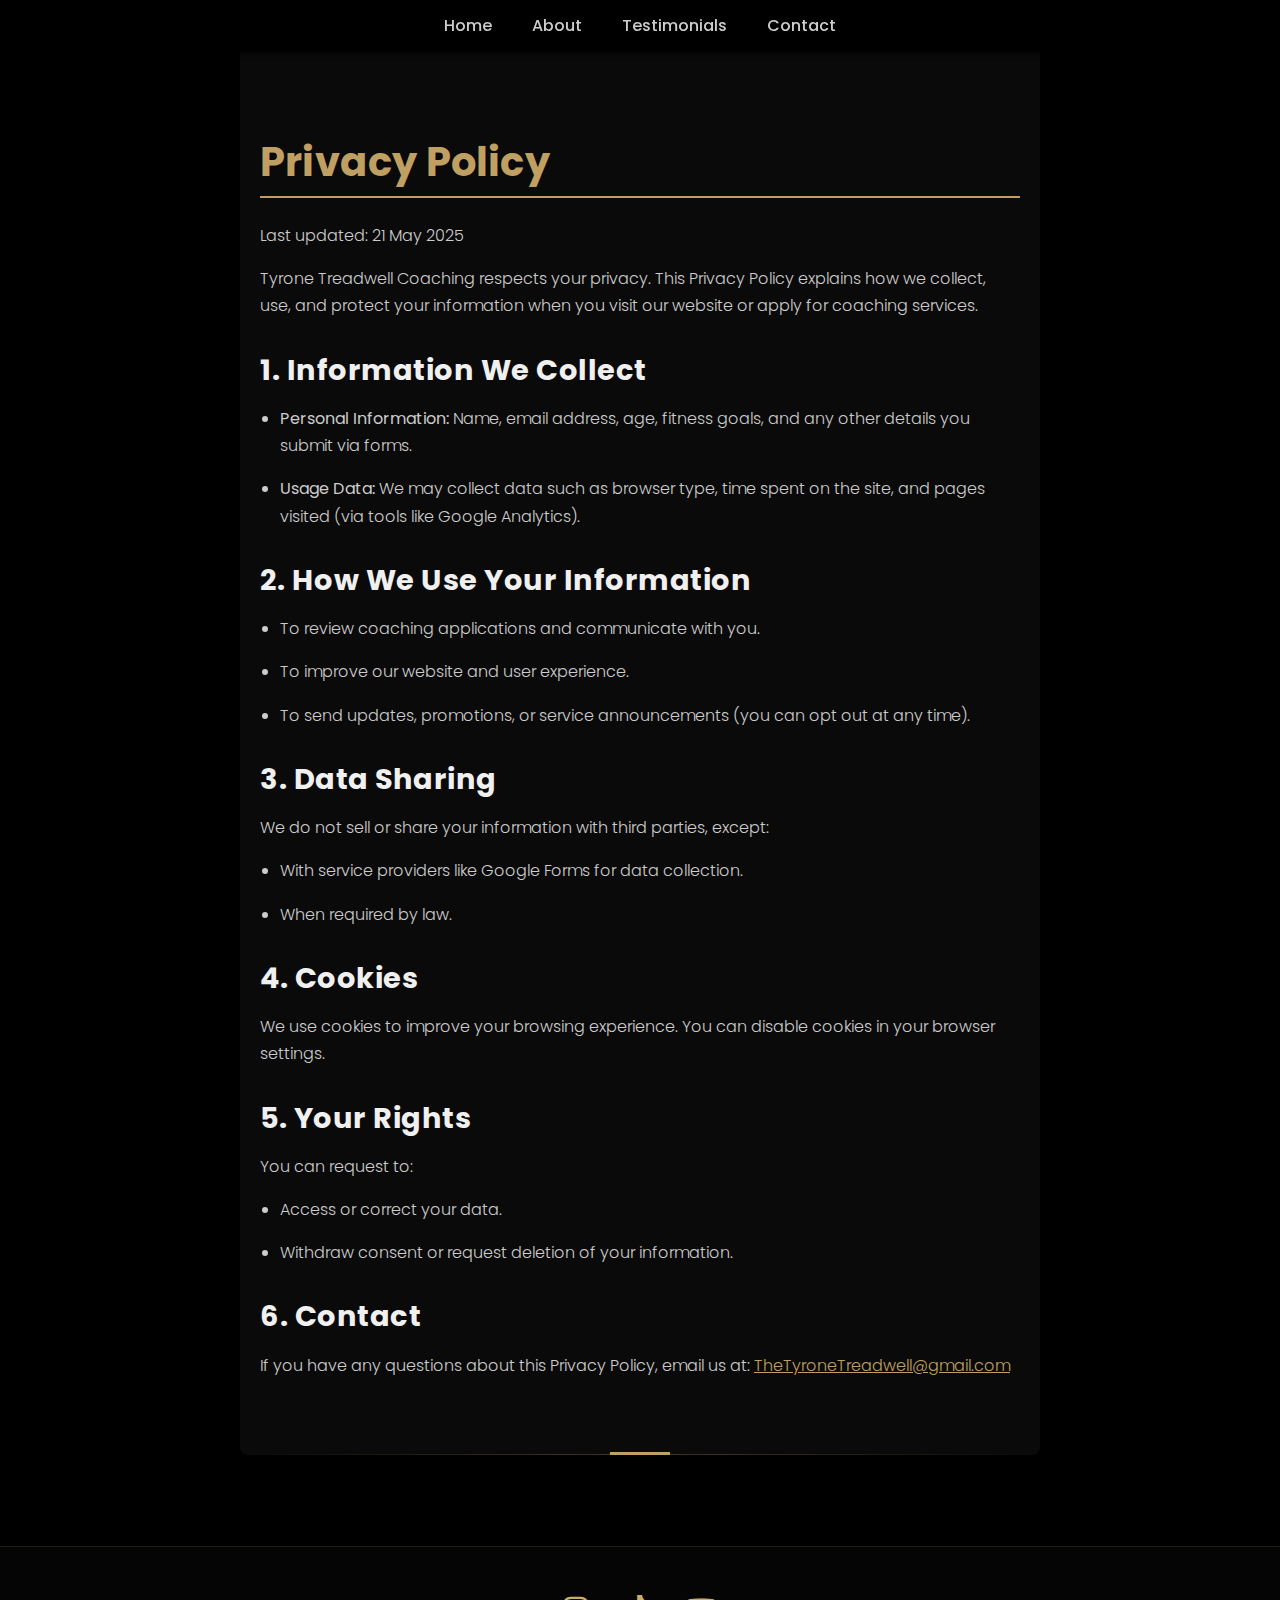
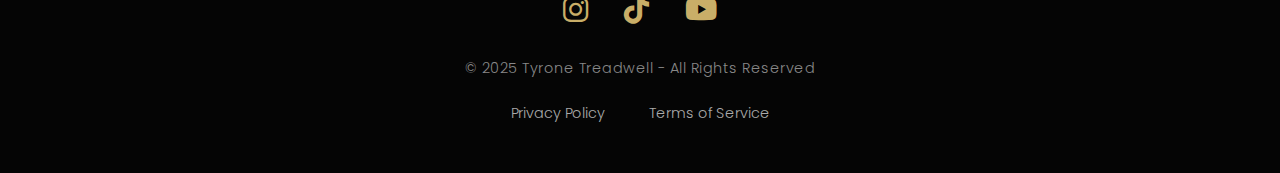
<file: privacy-policy.html>
<!DOCTYPE html>
<html lang="en">
<head>
    <meta charset="UTF-8">
    <meta name="viewport" content="width=device-width, initial-scale=1.0">
    <meta name="description" content="Privacy Policy for Tyrone Treadwell - Professional Fitness Coach.">
    <meta name="keywords" content="privacy policy, fitness coach, personal trainer, Tyrone Treadwell">
    <meta name="author" content="Tyrone Treadwell">
    <meta property="og:title" content="Privacy Policy - Tyrone Treadwell Fitness Coach">
    <meta property="og:description" content="Privacy Policy for Tyrone Treadwell - Professional Fitness Coach.">
    <meta property="og:type" content="website">
    <meta property="og:url" content="https://tyronetreadwell.com/privacy-policy.html">
    <!-- <meta property="og:image" content="assets/images/some_relevant_image.jpg"> -->
    <meta name="twitter:card" content="summary">
    <title>Privacy Policy - Tyrone Treadwell Fitness Coach</title>
    
    <!-- Google Fonts - Poppins -->
    <link href="https://fonts.googleapis.com/css2?family=Poppins:wght@300;400;500;600;700;900&display=swap" rel="stylesheet">
    
    <!-- Font Awesome for social media icons -->
    <link rel="stylesheet" href="https://cdnjs.cloudflare.com/ajax/libs/font-awesome/6.5.1/css/all.min.css">
    
    <!-- Favicon -->
    <link rel="icon" href="data:image/svg+xml,<svg xmlns=%22http://www.w3.org/2000/svg%22 viewBox=%220 0 100 100%22><text y=%22.9em%22 font-size=%2290%22>🏋️</text></svg>">
    
    <!-- Main stylesheet -->
    <link rel="stylesheet" href="style.css">
    <!-- External libraries CSS -->
    <link rel="stylesheet" href="https://unpkg.com/aos@next/dist/aos.css" />
    <link rel="stylesheet" href="https://unpkg.com/swiper@8/swiper-bundle.min.css" />
    <!-- Critical layout fixes -->
    <link rel="stylesheet" href="new-styles.css">
    <style>
        /* Additional styles for static pages */
        .static-page-content {
            padding: 120px 20px 60px; /* Adjust top padding to account for fixed navbar */
            max-width: 800px;
            margin: 0 auto;
            text-align: left;
            background-color: #0a0a0a; /* Match container-bg */
            border-radius: 8px;
            margin-top: 40px; /* Space from navbar */
            margin-bottom: 40px; /* Space before footer */
        }
        .static-page-content h1 {
            font-size: 2.5rem;
            color: var(--accent);
            margin-bottom: 1.5rem;
            border-bottom: 2px solid var(--accent);
            padding-bottom: 0.5rem;
        }
        .static-page-content h2 {
            font-size: 1.8rem;
            color: #f0f0f0;
            margin-top: 2rem;
            margin-bottom: 1rem;
        }
        .static-page-content p, .static-page-content li {
            font-size: 1rem;
            line-height: 1.7;
            color: #cccccc;
            margin-bottom: 1rem;
        }
        .static-page-content ul {
            list-style-position: outside;
            padding-left: 20px;
        }
        .static-page-content a {
            color: var(--accent);
            text-decoration: underline;
        }
        .static-page-content a:hover {
            color: #ffffff;
        }
        @media (max-width: 768px) {
            .static-page-content {
                padding: 100px 15px 40px;
            }
            .static-page-content h1 {
                font-size: 2rem;
            }
            .static-page-content h2 {
                font-size: 1.5rem;
            }
        }
    </style>
</head>
<body>
    <!-- Progress bar -->
    <div class="progress-container" style="opacity: 0; height: 4px; overflow: hidden;">
        <div class="progress-bar" id="progressBar"></div>
    </div>

    <!-- Navigation -->
    <nav class="navbar">
        <button class="mobile-menu-toggle" aria-label="Open menu">
            <i class="fas fa-bars"></i>
        </button>
        <ul>
            <button class="mobile-menu-close" aria-label="Close menu">
                <i class="fas fa-times"></i>
            </button>
            <li><a href="index.html#home">Home</a></li>
            <li><a href="index.html#about">About</a></li>
            <li><a href="index.html#testimonials">Testimonials</a></li>
            <li><a href="index.html#contact">Contact</a></li>
        </ul>
    </nav>

    <main id="main-content">
        <section class="static-page-content">
            <h1>Privacy Policy</h1>
            <p>Last updated: 21 May 2025</p>

            <p>Tyrone Treadwell Coaching respects your privacy. This Privacy Policy explains how we collect, use, and protect your information when you visit our website or apply for coaching services.</p>

            <h2>1. Information We Collect</h2>
            <ul>
                <li><strong>Personal Information:</strong> Name, email address, age, fitness goals, and any other details you submit via forms.</li>
                <li><strong>Usage Data:</strong> We may collect data such as browser type, time spent on the site, and pages visited (via tools like Google Analytics).</li>
            </ul>

            <h2>2. How We Use Your Information</h2>
            <ul>
                <li>To review coaching applications and communicate with you.</li>
                <li>To improve our website and user experience.</li>
                <li>To send updates, promotions, or service announcements (you can opt out at any time).</li>
            </ul>

            <h2>3. Data Sharing</h2>
            <p>We do not sell or share your information with third parties, except:</p>
            <ul>
                <li>With service providers like Google Forms for data collection.</li>
                <li>When required by law.</li>
            </ul>

            <h2>4. Cookies</h2>
            <p>We use cookies to improve your browsing experience. You can disable cookies in your browser settings.</p>

            <h2>5. Your Rights</h2>
            <p>You can request to:</p>
            <ul>
                <li>Access or correct your data.</li>
                <li>Withdraw consent or request deletion of your information.</li>
            </ul>

            <h2>6. Contact</h2>
            <p>If you have any questions about this Privacy Policy, email us at: <a href="mailto:TheTyroneTreadwell@gmail.com">TheTyroneTreadwell@gmail.com</a></p>
        </section>
    </main>

    <!-- Footer -->
    <footer>
        <div class="container">
            <div class="footer-social">
                <a href="https://www.instagram.com/swoletyrone/" target="_blank" rel="noopener noreferrer" aria-label="Follow Tyrone on Instagram" class="social-icon">
                    <i class="fab fa-instagram"></i>
                </a>
                <a href="https://www.tiktok.com/discover/tyrone-treadwell" target="_blank" rel="noopener noreferrer" aria-label="Follow Tyrone on TikTok" class="social-icon">
                    <i class="fab fa-tiktok"></i>
                </a>
                <a href="https://www.youtube.com/@TheTyroneTreadwell" target="_blank" rel="noopener noreferrer" aria-label="Subscribe to Tyrone on YouTube" class="social-icon">
                    <i class="fab fa-youtube"></i>
                </a>
            </div>
            
            <p class="footer-copyright">&copy; 2025 Tyrone Treadwell - All Rights Reserved</p>
            
            <div class="footer-links">
                <a href="privacy-policy.html" class="footer-link">Privacy Policy</a>
                <a href="terms-of-service.html" class="footer-link">Terms of Service</a>
            </div>
        </div>
    </footer>

    <!-- Sticky Mobile CTA - Not typically needed on static policy pages -->
    <!-- 
    <div class="sticky-mobile-cta">
        <a href="index.html#contact" class="mobile-cta-button">Start Now</a>
    </div>
    -->

    <!-- JavaScript Libraries -->
    <script src="https://unpkg.com/aos@next/dist/aos.js"></script>
    <script src="https://unpkg.com/swiper@8/swiper-bundle.min.js"></script>
    
    <!-- Custom Scripts -->
    <script src="script.js"></script>
    <!-- No inline Swiper script needed for static pages -->
</body>
</html>
</file>
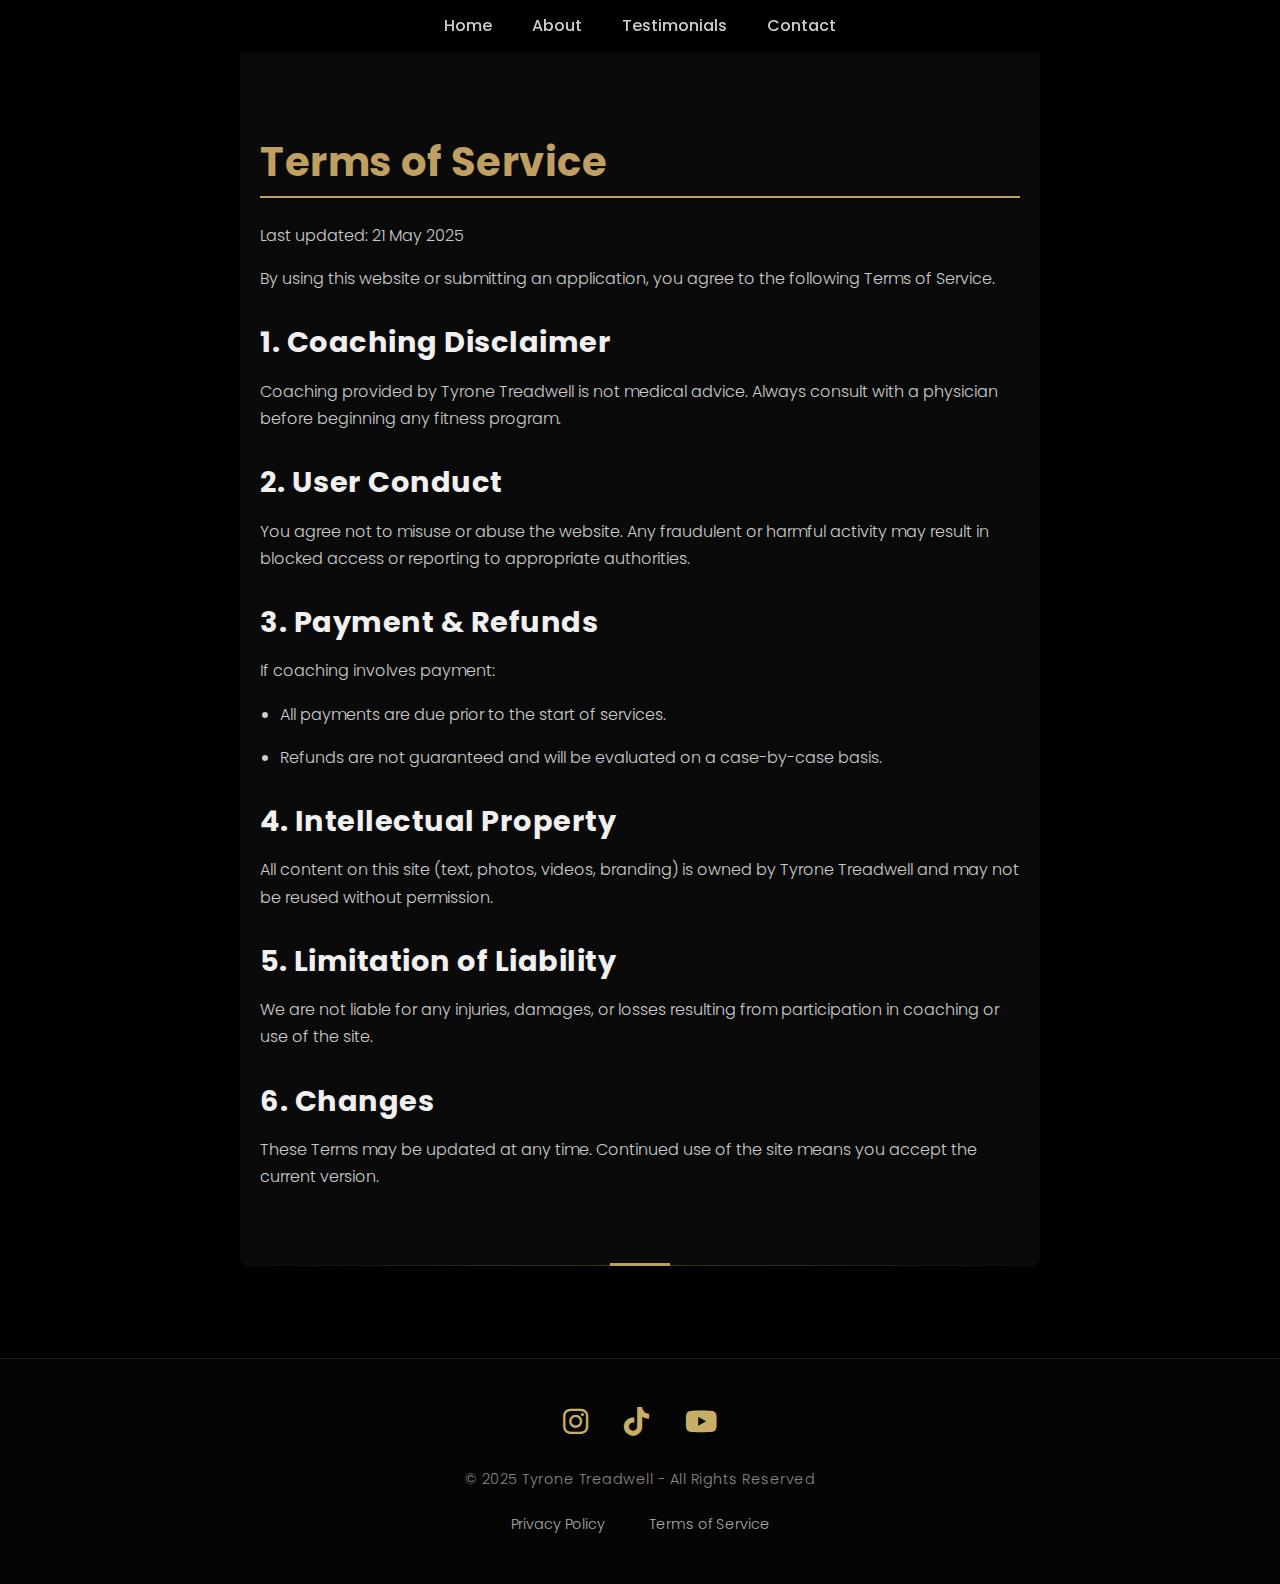
<file: terms-of-service.html>
<!DOCTYPE html>
<html lang="en">
<head>
    <meta charset="UTF-8">
    <meta name="viewport" content="width=device-width, initial-scale=1.0">
    <meta name="description" content="Terms of Service for Tyrone Treadwell - Professional Fitness Coach.">
    <meta name="keywords" content="terms of service, fitness coach, personal trainer, Tyrone Treadwell">
    <meta name="author" content="Tyrone Treadwell">
    <meta property="og:title" content="Terms of Service - Tyrone Treadwell Fitness Coach">
    <meta property="og:description" content="Terms of Service for Tyrone Treadwell - Professional Fitness Coach.">
    <meta property="og:type" content="website">
    <meta property="og:url" content="https://tyronetreadwell.com/terms-of-service.html">
    <!-- <meta property="og:image" content="assets/images/some_relevant_image.jpg"> -->
    <meta name="twitter:card" content="summary">
    <title>Terms of Service - Tyrone Treadwell Fitness Coach</title>
    
    <!-- Google Fonts - Poppins -->
    <link href="https://fonts.googleapis.com/css2?family=Poppins:wght@300;400;500;600;700;900&display=swap" rel="stylesheet">
    
    <!-- Font Awesome for social media icons -->
    <link rel="stylesheet" href="https://cdnjs.cloudflare.com/ajax/libs/font-awesome/6.5.1/css/all.min.css">
    
    <!-- Favicon -->
    <link rel="icon" href="data:image/svg+xml,<svg xmlns=%22http://www.w3.org/2000/svg%22 viewBox=%220 0 100 100%22><text y=%22.9em%22 font-size=%2290%22>🏋️</text></svg>">
    
    <!-- Main stylesheet -->
    <link rel="stylesheet" href="style.css">
    <!-- External libraries CSS -->
    <link rel="stylesheet" href="https://unpkg.com/aos@next/dist/aos.css" />
    <link rel="stylesheet" href="https://unpkg.com/swiper@8/swiper-bundle.min.css" />
    <!-- Critical layout fixes -->
    <link rel="stylesheet" href="new-styles.css">
    <style>
        /* Additional styles for static pages */
        .static-page-content {
            padding: 120px 20px 60px; /* Adjust top padding to account for fixed navbar */
            max-width: 800px;
            margin: 0 auto;
            text-align: left;
            background-color: #0a0a0a; /* Match container-bg */
            border-radius: 8px;
            margin-top: 40px; /* Space from navbar */
            margin-bottom: 40px; /* Space before footer */
        }
        .static-page-content h1 {
            font-size: 2.5rem;
            color: var(--accent);
            margin-bottom: 1.5rem;
            border-bottom: 2px solid var(--accent);
            padding-bottom: 0.5rem;
        }
        .static-page-content h2 {
            font-size: 1.8rem;
            color: #f0f0f0;
            margin-top: 2rem;
            margin-bottom: 1rem;
        }
        .static-page-content p, .static-page-content li {
            font-size: 1rem;
            line-height: 1.7;
            color: #cccccc;
            margin-bottom: 1rem;
        }
        .static-page-content ul {
            list-style-position: outside;
            padding-left: 20px;
        }
        .static-page-content a {
            color: var(--accent);
            text-decoration: underline;
        }
        .static-page-content a:hover {
            color: #ffffff;
        }
        @media (max-width: 768px) {
            .static-page-content {
                padding: 100px 15px 40px;
            }
            .static-page-content h1 {
                font-size: 2rem;
            }
            .static-page-content h2 {
                font-size: 1.5rem;
            }
        }
    </style>
</head>
<body>
    <!-- Progress bar -->
    <div class="progress-container" style="opacity: 0; height: 4px; overflow: hidden;">
        <div class="progress-bar" id="progressBar"></div>
    </div>

    <!-- Navigation -->
    <nav class="navbar">
        <button class="mobile-menu-toggle" aria-label="Open menu">
            <i class="fas fa-bars"></i>
        </button>
        <ul>
            <button class="mobile-menu-close" aria-label="Close menu">
                <i class="fas fa-times"></i>
            </button>
            <li><a href="index.html#home">Home</a></li>
            <li><a href="index.html#about">About</a></li>
            <li><a href="index.html#testimonials">Testimonials</a></li>
            <li><a href="index.html#contact">Contact</a></li>
        </ul>
    </nav>

    <main id="main-content">
        <section class="static-page-content">
            <h1>Terms of Service</h1>
            <p>Last updated: 21 May 2025</p>

            <p>By using this website or submitting an application, you agree to the following Terms of Service.</p>

            <h2>1. Coaching Disclaimer</h2>
            <p>Coaching provided by Tyrone Treadwell is not medical advice. Always consult with a physician before beginning any fitness program.</p>

            <h2>2. User Conduct</h2>
            <p>You agree not to misuse or abuse the website. Any fraudulent or harmful activity may result in blocked access or reporting to appropriate authorities.</p>

            <h2>3. Payment & Refunds</h2>
            <p>If coaching involves payment:</p>
            <ul>
                <li>All payments are due prior to the start of services.</li>
                <li>Refunds are not guaranteed and will be evaluated on a case-by-case basis.</li>
            </ul>

            <h2>4. Intellectual Property</h2>
            <p>All content on this site (text, photos, videos, branding) is owned by Tyrone Treadwell and may not be reused without permission.</p>

            <h2>5. Limitation of Liability</h2>
            <p>We are not liable for any injuries, damages, or losses resulting from participation in coaching or use of the site.</p>

            <h2>6. Changes</h2>
            <p>These Terms may be updated at any time. Continued use of the site means you accept the current version.</p>
        </section>
    </main>

    <!-- Footer -->
    <footer>
        <div class="container">
            <div class="footer-social">
                <a href="https://www.instagram.com/swoletyrone/" target="_blank" rel="noopener noreferrer" aria-label="Follow Tyrone on Instagram" class="social-icon">
                    <i class="fab fa-instagram"></i>
                </a>
                <a href="https://www.tiktok.com/discover/tyrone-treadwell" target="_blank" rel="noopener noreferrer" aria-label="Follow Tyrone on TikTok" class="social-icon">
                    <i class="fab fa-tiktok"></i>
                </a>
                <a href="https://www.youtube.com/@TheTyroneTreadwell" target="_blank" rel="noopener noreferrer" aria-label="Subscribe to Tyrone on YouTube" class="social-icon">
                    <i class="fab fa-youtube"></i>
                </a>
            </div>
            
            <p class="footer-copyright">&copy; 2025 Tyrone Treadwell - All Rights Reserved</p>
            
            <div class="footer-links">
                <a href="privacy-policy.html" class="footer-link">Privacy Policy</a>
                <a href="terms-of-service.html" class="footer-link">Terms of Service</a>
            </div>
        </div>
    </footer>

    <!-- Sticky Mobile CTA - Not typically needed on static policy pages -->
    <!-- 
    <div class="sticky-mobile-cta">
        <a href="index.html#contact" class="mobile-cta-button">Start Now</a>
    </div>
    -->

    <!-- JavaScript Libraries -->
    <script src="https://unpkg.com/aos@next/dist/aos.js"></script>
    <script src="https://unpkg.com/swiper@8/swiper-bundle.min.js"></script>
    
    <!-- Custom Scripts -->
    <script src="script.js"></script>
    <!-- No inline Swiper script needed for static pages -->
</body>
</html>
</file>
<file: new-styles.css>
/* Stats Container */
.stats-container {
    display: flex;
    justify-content: space-around;
    background-color: black;
    padding: 30px 20px;
    margin: 0;
    flex-wrap: wrap;
}

.stat-box {
    text-align: center;
    padding: 20px;
    flex: 1;
    min-width: 200px;
}

.stat-number {
    font-size: 3.5rem;
    font-weight: 800;
    color: #FF0000;
    margin-bottom: 5px;
    font-family: 'Playfair Display', serif;
}

.stat-label {
    font-size: 1.2rem;
    color: white;
    text-transform: uppercase;
    letter-spacing: 1px;
}

/* Program Cards */
.programs {
    padding: 80px 20px;
    background-color: #f9f9f9;
}

.program-cards {
    display: flex;
    justify-content: center;
    gap: 30px;
    margin-top: 40px;
    flex-wrap: wrap;
}

.program-card {
    background-color: white;
    border-radius: 10px;
    box-shadow: 0 5px 15px rgba(0,0,0,0.1);
    padding: 30px;
    flex: 1;
    min-width: 250px;
    max-width: 350px;
    position: relative;
    transition: transform 0.3s ease, box-shadow 0.3s ease;
}

.program-card:hover {
    transform: translateY(-10px);
    box-shadow: 0 15px 30px rgba(0,0,0,0.2);
}

.program-card.featured {
    border: 2px solid #FF0000;
    transform: scale(1.05);
}

.program-card.featured:hover {
    transform: scale(1.05) translateY(-10px);
}

.popular-tag {
    position: absolute;
    top: -15px;
    right: 20px;
    background-color: #FF0000;
    color: white;
    padding: 5px 15px;
    border-radius: 20px;
    font-weight: bold;
    font-size: 0.9rem;
}

.program-header {
    margin-bottom: 20px;
    padding-bottom: 15px;
    border-bottom: 1px solid #eee;
}

.program-header h3 {
    margin: 0 0 10px 0;
    color: #222;
}

.price {
    font-size: 1.8rem;
    font-weight: bold;
    color: #FF0000;
}

.program-card ul {
    list-style-type: none;
    padding: 0;
    margin: 0 0 30px 0;
}

.program-card li {
    padding: 8px 0;
    position: relative;
    padding-left: 25px;
    text-align: left;
}

.program-card li:before {
    content: '✓';
    position: absolute;
    left: 0;
    color: #FF0000;
    font-weight: bold;
}

.program-cta {
    width: 100%;
    text-align: center;
    margin-top: auto;
    background-color: black;
    transition: background-color 0.3s;
}

.program-cta:hover {
    background-color: #FF0000;
}

/* Transformation Showcase */
.transformation-showcase {
    padding: 80px 20px;
    background-color: #222;
    color: white;
}

.transformation-sliders {
    display: flex;
    justify-content: center;
    gap: 40px;
    margin-top: 40px;
    flex-wrap: wrap;
}

.transformation-slider {
    position: relative;
    width: 400px;
    height: 500px;
    overflow: hidden;
    border-radius: 10px;
    box-shadow: 0 10px 30px rgba(0,0,0,0.5);
}

.transformation-slider img {
    position: absolute;
    top: 0;
    width: 100%;
    height: 100%;
    object-fit: cover;
}

.transformation-slider .before {
    left: 0;
    z-index: 1;
    clip-path: polygon(0 0, 50% 0, 50% 100%, 0 100%);
}

.transformation-slider .after {
    right: 0;
    z-index: 2;
}

.slider-handle {
    position: absolute;
    top: 0;
    bottom: 0;
    left: 50%;
    width: 4px;
    background-color: #FF0000;
    z-index: 3;
    cursor: ew-resize;
}

.slider-handle:before {
    content: '';
    position: absolute;
    top: 50%;
    left: 50%;
    transform: translate(-50%, -50%);
    width: 40px;
    height: 40px;
    background-color: #FF0000;
    border-radius: 50%;
    border: 4px solid white;
}

.transformation-caption {
    position: absolute;
    bottom: 0;
    left: 0;
    right: 0;
    background: linear-gradient(transparent, rgba(0,0,0,0.8));
    padding: 20px;
    z-index: 4;
    text-align: center;
}

.transformation-caption p {
    margin: 0 0 5px 0;
    font-size: 1.2rem;
    font-weight: bold;
}

.transformation-caption span {
    font-style: italic;
    opacity: 0.8;
}

/* Journey Timeline */
.journey-timeline {
    padding: 80px 20px;
    background-color: #f9f9f9;
}

.timeline {
    max-width: 800px;
    margin: 40px auto 0;
    position: relative;
}

.timeline:before {
    content: '';
    position: absolute;
    top: 0;
    bottom: 0;
    left: 20px;
    width: 4px;
    background-color: #FF0000;
}

.journey-step {
    position: relative;
    margin-bottom: 50px;
    padding-left: 60px;
}

.step-number {
    position: absolute;
    left: 0;
    top: 0;
    width: 40px;
    height: 40px;
    background-color: #FF0000;
    color: white;
    border-radius: 50%;
    display: flex;
    align-items: center;
    justify-content: center;
    font-weight: bold;
    font-size: 1.3rem;
    z-index: 2;
}

.step-content {
    background-color: white;
    padding: 20px;
    border-radius: 8px;
    box-shadow: 0 5px 15px rgba(0,0,0,0.1);
}

.step-content h4 {
    margin-top: 0;
    color: #222;
    font-size: 1.3rem;
}

.step-content p {
    margin-bottom: 0;
    color: #555;
}

/* FAQ Section */
.faq-section {
    padding: 80px 20px;
    background-color: white;
}

.faq-container {
    max-width: 800px;
    margin: 40px auto 0;
}

.faq-item {
    margin-bottom: 15px;
    border-radius: 8px;
    overflow: hidden;
    box-shadow: 0 2px 10px rgba(0,0,0,0.1);
}

.faq-question {
    background-color: #f2f2f2;
    padding: 20px;
    font-weight: bold;
    cursor: pointer;
    position: relative;
    transition: background-color 0.3s;
}

.faq-question:after {
    content: '+';
    position: absolute;
    right: 20px;
    top: 50%;
    transform: translateY(-50%);
    font-size: 1.5rem;
}

.faq-question.active {
    background-color: #FF0000;
    color: white;
}

.faq-question.active:after {
    content: '−';
}

.faq-answer {
    padding: 0;
    max-height: 0;
    overflow: hidden;
    transition: max-height 0.3s ease, padding 0.3s ease;
    background-color: white;
}

.faq-answer.active {
    padding: 20px;
    max-height: 300px;
}

/* Sticky CTA */
.sticky-cta {
    position: fixed;
    bottom: 30px;
    right: 30px;
    z-index: 99;
    background-color: #FF0000;
    border-radius: 50px;
    padding: 12px 25px;
    box-shadow: 0 5px 15px rgba(0,0,0,0.3);
    transition: transform 0.3s ease, box-shadow 0.3s ease;
    animation: pulse 2s infinite;
}

.sticky-cta a {
    color: white;
    text-decoration: none;
    font-weight: bold;
    text-transform: uppercase;
    letter-spacing: 1px;
    font-size: 0.9rem;
}

.sticky-cta:hover {
    transform: translateY(-5px);
    box-shadow: 0 8px 25px rgba(0,0,0,0.4);
    animation: none;
}

@keyframes pulse {
    0% {
        transform: scale(1);
    }
    50% {
        transform: scale(1.05);
    }
    100% {
        transform: scale(1);
    }
}

/* Exit Popup */
.exit-popup {
    position: fixed;
    top: 0;
    left: 0;
    right: 0;
    bottom: 0;
    background-color: rgba(0,0,0,0.8);
    z-index: 1000;
    display: none;
    justify-content: center;
    align-items: center;
}

.popup-content {
    background-color: white;
    padding: 40px;
    border-radius: 10px;
    max-width: 500px;
    position: relative;
    text-align: center;
    animation: slideIn 0.5s forwards;
}

@keyframes slideIn {
    from {
        opacity: 0;
        transform: translateY(-50px);
    }
    to {
        opacity: 1;
        transform: translateY(0);
    }
}

.close-popup {
    position: absolute;
    top: 10px;
    right: 15px;
    font-size: 1.5rem;
    background: none;
    border: none;
    cursor: pointer;
    color: #777;
}

.popup-content h3 {
    font-size: 1.8rem;
    margin-top: 0;
    color: #222;
}

.popup-content p {
    margin-bottom: 30px;
    font-size: 1.1rem;
}

.popup-cta {
    font-size: 1.1rem;
    padding: 15px 30px;
}

/* Chat Widget */
.chat-widget {
    position: fixed;
    bottom: 100px;
    right: 30px;
    width: 350px;
    background-color: white;
    border-radius: 10px;
    overflow: hidden;
    box-shadow: 0 5px 25px rgba(0,0,0,0.3);
    z-index: 98;
    transition: transform 0.3s ease;
}

.chat-header {
    background-color: #FF0000;
    color: white;
    padding: 15px;
    display: flex;
    justify-content: space-between;
    align-items: center;
    cursor: pointer;
}

.chat-header h4 {
    margin: 0;
    font-size: 1.1rem;
}

.toggle-chat {
    background: none;
    border: none;
    color: white;
    font-size: 1.2rem;
    cursor: pointer;
}

.chat-body {
    display: flex;
    flex-direction: column;
    height: 350px;
    max-height: 0;
    transition: max-height 0.3s ease;
    overflow: hidden;
}

.chat-body.open {
    max-height: 350px;
}

.chat-messages {
    flex: 1;
    padding: 15px;
    overflow-y: auto;
}

.message {
    padding: 10px 15px;
    border-radius: 20px;
    margin-bottom: 10px;
    max-width: 80%;
}

.message.coach {
    background-color: #f0f0f0;
    align-self: flex-start;
    border-bottom-left-radius: 0;
}

.message.user {
    background-color: #FF0000;
    color: white;
    align-self: flex-end;
    margin-left: auto;
    border-bottom-right-radius: 0;
}

.chat-input {
    display: flex;
    padding: 10px;
    border-top: 1px solid #eee;
}

.chat-input input {
    flex: 1;
    padding: 10px;
    border: 1px solid #ddd;
    border-radius: 20px;
    outline: none;
}

.chat-input button {
    background-color: #FF0000;
    color: white;
    border: none;
    border-radius: 20px;
    padding: 10px 15px;
    margin-left: 10px;
    cursor: pointer;
}

/* Reset Button Style */
.design-reset-button {
    position: fixed;
    top: 20px;
    right: 20px;
    z-index: 10000;
    background-color: #333;
    color: white;
    border: none;
    padding: 10px 15px;
    border-radius: 5px;
    cursor: pointer;
    font-weight: bold;
}

.design-reset-button:hover {
    background-color: #555;
}

/* Mobile Responsiveness */
@media (max-width: 768px) {
    .program-cards, .transformation-sliders {
        flex-direction: column;
        align-items: center;
    }
    
    .program-card {
        width: 100%;
        max-width: 100%;
    }
    
    .timeline:before {
        left: 30px;
    }
    
    .chat-widget {
        width: 300px;
        bottom: 80px;
        right: 20px;
    }
    
    .sticky-cta {
        bottom: 20px;
        right: 20px;
        padding: 10px 20px;
    }
}

/* Enhanced About Me Section Styles */
.about-me-container {
    position: relative;
    overflow: hidden;
}

.about-me-title {
    text-shadow: 0 0 15px rgba(192, 160, 98, 0.8), 0 0 25px rgba(192, 160, 98, 0.5);
    background-color: rgba(0, 0, 0, 0.8) !important;
    font-size: 36px !important;
    letter-spacing: 5px !important;
    animation: neonFlicker 3s infinite alternate, titleFloat 6s ease-in-out infinite;
    -webkit-text-stroke: 0.8px var(--accent) !important;
    color: var(--accent) !important;
    padding: 12px 30px !important;
    border: 2px solid rgba(192, 160, 98, 0.5) !important;
    border-radius: 8px !important;
    box-shadow: 0 0 20px rgba(192, 160, 98, 0.4) !important;
    transform-style: preserve-3d;
    z-index: 10 !important;
}

@keyframes titleFloat {
    0%, 100% {
        transform: translateX(-50%) translateY(0);
    }
    50% {
        transform: translateX(-50%) translateY(-10px);
    }
}

@keyframes neonFlicker {
    0%, 18%, 22%, 92%, 100% { 
        text-shadow: 0 0 15px rgba(192, 160, 98, 0.8), 0 0 25px rgba(192, 160, 98, 0.5);
    }
    20%, 90% { 
        text-shadow: none; 
    }
}

/* Reset about section styling for consistency */
.about-text-container {
    background-color: rgba(17, 17, 17, 0.95);
    padding: 2.5rem;
    border-radius: 0.6rem;
    box-shadow: 0 0.8rem 1.5rem rgba(0, 0, 0, 0.45), 0 0 20px rgba(0, 0, 0, 0.6);
    border: 1px solid rgba(192, 160, 98, 0.25);
    position: relative;
    overflow: visible;
}

.about-text-container.about-me-box {
    background-color: #111111;
    border: 1px solid rgba(192, 160, 98, 0.2);
    position: relative;
    overflow: hidden;
    transition: all 0.5s ease;
    box-shadow: 0 0 30px rgba(192, 160, 98, 0.2);
}

.about-text {
    position: relative;
    font-size: 18px;
    line-height: 1.8;
    color: #ffffff;
    text-shadow: 0 0 5px rgba(0, 0, 0, 0.5);
    margin-bottom: 24px;
    padding: 15px;
    background-color: transparent;
    border-radius: 8px;
    border-left: 2px solid rgba(192, 160, 98, 0.4);
    transform: translateZ(0);
    transition: all 0.3s ease;
}

.about-text:last-child {
    margin-bottom: 0;
}

.about-text:hover {
    border-left: 4px solid rgba(192, 160, 98, 0.8);
    box-shadow: 0 0 15px rgba(192, 160, 98, 0.2);
    transform: translateX(5px);
}

.about-text::first-letter {
    font-size: 150%;
    color: inherit;
    font-weight: bold;
}

.about-me-button {
    position: relative;
    overflow: hidden;
    background: linear-gradient(45deg, #a08142, #c0a062, #d1b173);
    background-size: 200% 200%;
    animation: gradientShift 3s ease infinite;
    padding: 15px 30px;
    font-weight: bold;
    text-transform: uppercase;
    letter-spacing: 2px;
    box-shadow: 0 5px 15px rgba(192, 160, 98, 0.4);
    border: none;
    border-radius: 5px;
}

.about-me-button:hover {
    transform: translateY(-5px);
    box-shadow: 0 10px 20px rgba(192, 160, 98, 0.6);
}

.about-me-button::before {
    content: '';
    position: absolute;
    top: 0;
    left: -100%;
    width: 100%;
    height: 100%;
    background: linear-gradient(90deg, transparent, rgba(255, 255, 255, 0.2), transparent);
    transition: 0.5s;
}

.about-me-button:hover::before {
    left: 100%;
}

@keyframes gradientShift {
    0% { background-position: 0% 50%; }
    50% { background-position: 100% 50%; }
    100% { background-position: 0% 50%; }
}

/* LED dots animation improvement */
.about-led-dots {
    position: absolute;
    top: 0;
    left: 0;
    width: 100%;
    height: 100%;
    z-index: 0;
    pointer-events: none;
}

/* Pulse effect for buttons */
.pulse-effect {
    animation: buttonPulse 2s infinite;
}

@keyframes buttonPulse {
    0% {
        box-shadow: 0 0 0 0 rgba(192, 160, 98, 0.7);
    }
    70% {
        box-shadow: 0 0 0 10px rgba(192, 160, 98, 0);
    }
    100% {
        box-shadow: 0 0 0 0 rgba(192, 160, 98, 0);
    }
}

/* Mobile optimizations */
@media (max-width: 768px) {
    .about-me-title {
        font-size: 28px !important;
        letter-spacing: 3px !important;
    }
    
    .about-subtitle.glow-text {
        font-size: 22px;
    }
    
    .about-text {
        font-size: 16px;
        padding: 10px;
    }
    
    .about-me-button {
        padding: 12px 24px;
    }
}

/* Fix for consultation button hover issue - COMPREHENSIVE SOLUTION */
.cta-button::before,
.cta-button::after,
a.cta-button::before,
a.cta-button::after,
.hero-content .cta-button::before,
.hero-content .cta-button::after {
    z-index: -1 !important; /* Standard practice: pseudo-elements behind content */
    pointer-events: none !important;
}

/* Fix the sliding animation to ensure text stays visible */
.button-text,
.cta-button .button-text {
    position: relative !important;
    z-index: 1 !important; /* Ensure text is above the button's base layer */
    display: inline-block !important;
    color: white !important; /* Ensure text color remains white */
    text-shadow: 0 0 5px rgba(255, 255, 255, 0.7) !important; /* Add glow for better visibility */
    opacity: 1 !important; /* Force full opacity */
    transition: none !important; /* Prevent any transitions that affect visibility */
    pointer-events: none !important; /* Prevent interference with hover */
}

/* Style for secondary button text */
.cta-button.secondary .button-text {
    color: black !important;
}

/* Additional styles for Tyrone Treadwell Fitness Coach Website */

/* Progress bar at top of page */
.progress-container {
    position: fixed;
    top: 0;
    left: 0;
    width: 100%;
    height: 4px !important; /* Force fixed height */
    background: rgba(0, 0, 0, 0.1);
    z-index: 1000;
    transition: opacity 0.3s ease;
    overflow: hidden; /* Prevent content from exceeding container */
    max-height: 4px; /* Additional height constraint */
    pointer-events: none; /* Don't block interaction by default */
}

.progress-bar {
    height: 100%;
    background: var(--accent);
    width: 0%;
    transition: width 0.2s ease;
    max-height: 4px; /* Ensure progress bar doesn't expand beyond container */
}

/* Image Slider for Hero Section */
.hero-slider {
    width: 100%;
    max-width: 100%;
    height: auto;
    border-radius: 16px;
    overflow: hidden;
    position: relative;
    box-shadow: 0 20px 40px rgba(0, 0, 0, 0.4);
    margin: 0 auto;
    border: 2px solid rgba(192, 160, 98, 0.3);
    background-color: rgba(0, 0, 0, 0.2);
    aspect-ratio: 3/4; /* Slightly taller than wide */
}

.swiper {
    width: 100%;
    height: 100%;
}

.swiper-slide {
    width: 100%;
    height: 100%;
    overflow: hidden;
    position: relative;
}

.swiper-slide img {
    width: 100%;
    height: 100%;
    object-fit: cover;
    display: block;
    transition: transform 0.3s ease;
}

/* Ken Burns effect */
.ken-burns-slide img {
    animation: kenBurns 15s infinite alternate ease-in-out;
    transform-origin: center;
}

@keyframes kenBurns {
    0% {
        transform: scale(1);
    }
    100% {
        transform: scale(1.1);
    }
}

/* Navigation buttons */
.swiper-button-next,
.swiper-button-prev {
    color: var(--gold);
    background: rgba(0, 0, 0, 0.5);
    width: 40px;
    height: 40px;
    border-radius: 50%;
    display: flex;
    justify-content: center;
    align-items: center;
    transition: all 0.3s ease;
}

.swiper-button-next:after,
.swiper-button-prev:after {
    font-size: 18px;
    font-weight: bold;
}

.swiper-button-next:hover,
.swiper-button-prev:hover {
    background: rgba(0, 0, 0, 0.8);
    transform: scale(1.1);
}

/* Pagination bullets */
.swiper-pagination-bullet {
    width: 10px;
    height: 10px;
    background: rgba(255, 255, 255, 0.5);
    opacity: 1;
    transition: all 0.3s ease;
}

.swiper-pagination-bullet-active {
    background: var(--gold);
    width: 14px;
    height: 14px;
}

/* Responsive adjustments for slider */
@media (max-width: 768px) {
    .hero-slider {
        max-width: 100%;
        aspect-ratio: 4/5;
    }
    
    .swiper-button-next,
    .swiper-button-prev {
        width: 35px;
        height: 35px;
    }
    
    .swiper-button-next:after,
    .swiper-button-prev:after {
        font-size: 16px;
    }
    
    .swiper-pagination-bullet {
        width: 8px;
        height: 8px;
    }
    
    .swiper-pagination-bullet-active {
        width: 12px;
        height: 12px;
    }
}

/* Video Introduction Section */
.video-section {
    padding: 100px 0;
    background: linear-gradient(to bottom, #050505, #0a0a0a);
    position: relative;
}

.video-container {
    max-width: 900px;
    margin: 0 auto;
    position: relative;
    border-radius: 12px;
    overflow: hidden;
    box-shadow: 0 15px 30px rgba(0, 0, 0, 0.3);
    cursor: pointer;
}

.video-thumbnail {
    position: relative;
    width: 100%;
    padding-top: 56.25%; /* 16:9 aspect ratio */
    background-size: cover;
    background-position: center;
    border-radius: 12px;
    transition: all 0.3s ease;
}

.video-thumbnail::after {
    content: '';
    position: absolute;
    top: 0;
    left: 0;
    width: 100%;
    height: 100%;
    background: rgba(0, 0, 0, 0.3);
    border-radius: 12px;
}

.video-thumbnail:hover {
    transform: scale(0.99);
}

.play-button {
    position: absolute;
    top: 50%;
    left: 50%;
    transform: translate(-50%, -50%);
    width: 80px;
    height: 80px;
    background: rgba(192, 160, 98, 0.9);
    border-radius: 50%;
    display: flex;
    align-items: center;
    justify-content: center;
    z-index: 2;
    transition: all 0.3s ease;
    box-shadow: 0 5px 15px rgba(0, 0, 0, 0.3);
}

.play-button::after {
    content: '';
    display: block;
    width: 0;
    height: 0;
    border-top: 15px solid transparent;
    border-bottom: 15px solid transparent;
    border-left: 25px solid white;
    margin-left: 5px;
}

.video-container:hover .play-button {
    transform: translate(-50%, -50%) scale(1.1);
    background: var(--accent);
}

.video-modal {
    position: fixed;
    top: 0;
    left: 0;
    width: 100%;
    height: 100%;
    background: rgba(0, 0, 0, 0.9);
    display: flex;
    align-items: center;
    justify-content: center;
    z-index: 1000;
    opacity: 0;
    visibility: hidden;
    transition: all 0.3s ease;
}

.video-modal.active {
    opacity: 1;
    visibility: visible;
}

.video-modal-content {
    width: 90%;
    max-width: 900px;
    position: relative;
    opacity: 0;
    transform: scale(0.95);
    transition: opacity 0.3s ease, transform 0.3s ease;
}

.video-modal.active .video-modal-content {
    opacity: 1;
    transform: scale(1);
}

.video-modal-close {
    position: absolute;
    top: -40px;
    right: 0;
    color: white;
    font-size: 30px;
    cursor: pointer;
    transition: all 0.3s ease;
    z-index: 5;
}

.video-modal-close:hover {
    color: var(--accent);
    transform: rotate(90deg);
}

.video-modal video {
    width: 100%;
    max-height: 80vh;
    border: none;
    border-radius: 10px;
    box-shadow: 0 0 30px rgba(0, 0, 0, 0.7);
    background-color: #000;
    transition: opacity 0.2s ease;
}

/* Custom play button overlay for video, shown only if autoplay fails */
.video-play-overlay {
    position: absolute;
    top: 0;
    left: 0;
    width: 100%;
    height: 100%;
    display: flex;
    align-items: center;
    justify-content: center;
    background: rgba(0, 0, 0, 0.3);
    cursor: pointer;
    opacity: 0;
    pointer-events: none;
    transition: opacity 0.3s ease;
}

.video-play-overlay.visible {
    opacity: 1;
    pointer-events: auto;
}

.video-play-button {
    width: 80px;
    height: 80px;
    background: rgba(192, 160, 98, 0.8);
    border-radius: 50%;
    display: flex;
    align-items: center;
    justify-content: center;
    box-shadow: 0 0 30px rgba(0, 0, 0, 0.5);
    transition: transform 0.3s ease, background-color 0.3s ease;
}

.video-play-button::after {
    content: '';
    border-style: solid;
    border-width: 15px 0 15px 25px;
    border-color: transparent transparent transparent #fff;
    margin-left: 5px;
}

.video-play-overlay:hover .video-play-button {
    transform: scale(1.1);
    background: var(--accent);
}

/* Enhanced CTA Button */
.cta-button {
    position: relative;
    overflow: hidden;
    z-index: 1;
}

.cta-button::before {
    content: '';
    position: absolute;
    top: 0;
    left: -100%;
    width: 100%;
    height: 100%;
    background: linear-gradient(90deg, transparent, rgba(255,255,255,0.2), transparent);
    transition: left 0.7s ease;
    z-index: -1;
}

.cta-button:hover::before {
    left: 100%;
}

.cta-button::after {
    content: '';
    position: absolute;
    top: 0;
    left: 0;
    width: 100%;
    height: 100%;
    background: linear-gradient(180deg, rgba(255,255,255,0.2) 0%, rgba(255,255,255,0) 100%);
    opacity: 0;
    transition: opacity 0.3s ease;
    z-index: -1;
}

.cta-button:hover::after {
    opacity: 1;
}

/* Additional responsive handling for hero slider */
@media (max-width: 1024px) {
    .hero-slider {
        max-width: 100%;
        height: auto;
    }
}

@media (max-width: 768px) {
    .hero-right {
        max-width: 100%;
        margin-top: 30px;
    }
    
    .hero-slider {
        max-width: 100%;
        height: auto;
        aspect-ratio: 3/4;
    }
    
    .hero-left {
        display: flex;
        flex-direction: column;
        align-items: center;
        text-align: center;
        width: 100%;
    }
}

@media (max-width: 480px) {
    .hero-slider {
        height: auto;
        aspect-ratio: 1/1;
    }
}

/* Additional rule to ensure all paragraph text in about section is properly colored */
.about-me p, .about-container p, .more-text p {
    color: #dddddd;
}

.more-text {
    display: block !important;
    opacity: 1 !important;
    visibility: visible !important;
}

/* Override any remaining red colors with gold accent */
.about-me .more-text p::first-letter,
.about-me p::first-letter {
    color: inherit !important;
}

/* Direct Video Embed Styling */
.video-embed-container {
    max-width: 900px;
    margin: 0 auto;
    position: relative;
    border-radius: 12px;
    overflow: hidden;
    box-shadow: 0 15px 30px rgba(0, 0, 0, 0.3);
    background-color: #000;
    aspect-ratio: 16/9;
}

.video-embed-container video {
    width: 100%;
    height: 100%;
    object-fit: cover;
    display: block;
    border-radius: 12px;
    background-color: #000;
}

/* Add a subtle gold border glow on hover */
.video-embed-container:hover {
    box-shadow: 0 15px 30px rgba(0, 0, 0, 0.5), 0 0 30px rgba(192, 160, 98, 0.2);
}

/* Responsive adjustments for video */
@media (max-width: 768px) {
    .video-embed-container {
        max-width: 100%;
        aspect-ratio: 16/9;
    }
}

@media (max-width: 480px) {
    .video-section {
        padding: 60px 0;
    }
    
    .video-embed-container {
        border-radius: 8px;
    }
    
    .video-embed-container video {
        border-radius: 8px;
    }
}

/* Video Caption Styling */
.video-caption {
    text-align: center;
    margin-top: 15px;
    color: #aaaaaa;
    font-style: italic;
    font-size: 1.1rem;
    max-width: 800px;
    margin-left: auto;
    margin-right: auto;
}

/* Scroll Down Indicator */
.scroll-down {
    position: absolute;
    bottom: 30px;
    left: 0;
    right: 0;
    text-align: center;
    z-index: 10;
}

.scroll-down span {
    display: inline-block;
    font-size: 2rem;
    color: var(--accent);
    animation: bounce 1.5s infinite;
    cursor: pointer;
}

@keyframes bounce {
    0%, 100% { transform: translateY(0); }
    50% { transform: translateY(10px); }
}

/* Enhanced Form Styling */
.form-wrapper {
    background-color: #111;
    padding: 30px;
    border-radius: 12px;
    box-shadow: 0 0 30px rgba(192, 160, 98, 0.15);
    border: 1px solid rgba(192, 160, 98, 0.1);
    overflow: hidden;
}

.form-heading {
    color: var(--accent);
    font-size: 1.8rem;
    margin-bottom: 15px;
    text-align: left;
}

.form-intro {
    color: #aaa;
    margin-bottom: 30px;
    text-align: left;
    font-size: 1.1rem;
}

.form-wrapper iframe {
    background-color: transparent;
    border-radius: 8px;
    overflow: hidden;
    box-shadow: 0 5px 15px rgba(0, 0, 0, 0.2);
    max-width: 100%;
}

/* Improved Google Form Styling */
.form-container iframe {
    border-radius: 8px;
    box-shadow: 0 0 20px rgba(0, 0, 0, 0.3);
    background-color: rgba(0, 0, 0, 0.2);
    padding: 0;
    box-sizing: border-box;
}

@media (max-width: 768px) {
    .form-wrapper {
        padding: 20px;
    }
    
    .form-heading {
        font-size: 1.5rem;
    }
    
    .form-intro {
        font-size: 1rem;
    }
}

/* Enhanced Testimonial Styling */
.quote {
    transition: transform 0.4s cubic-bezier(0.175, 0.885, 0.32, 1.275), 
                box-shadow 0.4s ease,
                border 0.4s ease;
    height: 100%;
    display: flex;
    flex-direction: column;
    background-color: var(--container-bg);
    padding: 35px;
    border-radius: 12px;
    box-shadow: 0 8px 20px rgba(0, 0, 0, 0.4);
    text-align: left;
    border: 1px solid rgba(20, 20, 20, 1);
    position: relative;
    overflow: hidden;
}

.quote::after {
    content: '';
    position: absolute;
    bottom: 0;
    left: 0;
    width: 0;
    height: 3px;
    background-color: var(--accent);
    transition: width 0.4s ease;
}

.quote:hover {
    transform: translateY(-12px);
    box-shadow: 0 20px 40px rgba(0, 0, 0, 0.5), 0 8px 25px rgba(192, 160, 98, 0.15);
    border: 1px solid rgba(192, 160, 98, 0.15);
}

.quote:hover::after {
    width: 100%;
}

/* Testimonial quote mark with improved styling */
.quote::before {
    content: "\201C"; /* Unicode for opening double quote */
    position: absolute;
    top: 10px;
    left: 20px;
    font-size: 5rem;
    color: rgba(192, 160, 98, 0.07);
    font-family: Georgia, serif;
    line-height: 1;
    z-index: 0;
    transition: all 0.3s ease;
}

.quote:hover::before {
    color: rgba(192, 160, 98, 0.12);
    transform: scale(1.1) translateY(-5px);
}

/* Mobile swipeable testimonials */
@media (max-width: 768px) {
    .quote-container {
        overflow-x: auto;
        -webkit-overflow-scrolling: touch;
        display: flex;
        scroll-snap-type: x mandatory;
        padding-bottom: 20px;
        gap: 20px;
    }
    
    .quote {
        flex: 0 0 85%;
        scroll-snap-align: center;
        margin-right: 0;
    }
    
    /* Hide scrollbar but keep functionality */
    .quote-container::-webkit-scrollbar {
        display: none;
    }
    
    .quote-container {
        -ms-overflow-style: none;
        scrollbar-width: none;
    }
}

/* Mobile spacing improvements */
@media (max-width: 768px) {
    .quote-container {
        grid-template-columns: 1fr;
        padding: 0 15px;
    }
    
    .quote {
        margin-bottom: 25px;
    }
    
    section {
        padding: 2rem 1rem;
    }
    
    .hero {
        padding: 120px 20px 60px;
    }
    
    .video-section {
        padding: 3rem 1rem;
    }
    
    .form-container {
        padding: 20px;
    }
    
    .hero-content {
        margin-bottom: 2rem;
    }
    
    .scroll-down {
        bottom: 60px;
    }
    
    /* Improved scroll behavior around video section on mobile */
    html, body {
        scroll-padding-top: 80px; /* Helps with scroll-to behavior */
    }
    
    .hero-slider {
        max-width: 100%;
        height: 400px;
        aspect-ratio: 3/4; /* Slightly adjusted aspect ratio for smaller screens */
    }
    
    .video-embed-container {
        max-width: 100%;
        aspect-ratio: 16/9;
    }
    
    .program-cards, .transformation-sliders {
        flex-direction: column;
        align-items: center;
    }
    
    .program-card {
        width: 100%;
        max-width: 100%;
    }
    
    .timeline:before {
        left: 30px;
    }
    
    .chat-widget {
        width: 300px;
        bottom: 80px;
        right: 20px;
    }
    
    .sticky-cta {
        bottom: 20px;
        right: 20px;
        padding: 10px 20px;
    }
    
    .about-me-title {
        font-size: 28px !important;
        letter-spacing: 3px !important;
    }
    
    .about-subtitle.glow-text {
        font-size: 22px;
    }
    
    .about-text {
        font-size: 16px;
        padding: 10px;
    }
    
    .about-me-button {
        padding: 12px 24px;
    }
}

@media (max-width: 480px) {
    .hero-slider {
        height: 300px;
        aspect-ratio: 1/1; /* Square aspect ratio for very small screens */
    }
    
    .video-section {
        padding: 60px 0;
    }
    
    .video-embed-container {
        border-radius: 8px;
    }
    
    .video-embed-container video {
        border-radius: 8px;
    }
    
    .form-container iframe {
        border-radius: 8px;
        padding: 5px;
    }
    
    .form-container {
        padding: 15px;
    }
    
    .play-button {
        width: 50px;
        height: 50px;
    }
    
    .play-button::after {
        border-top: 10px solid transparent;
        border-bottom: 10px solid transparent;
        border-left: 16px solid white;
    }
}

/* Improved button hover effects */
.cta-button:hover, .cta-button:focus, button:hover {
    background-color: #d6b566;
    transform: scale(1.03);
    transition: all 0.3s ease;
    box-shadow: 0 6px 15px rgba(192, 160, 98, 0.4);
}

/* Testimonial hover effects */
.quote {
    transition: transform 0.3s ease, box-shadow 0.3s ease;
    height: 100%;
    display: flex;
    flex-direction: column;
}

.quote:hover {
    transform: translateY(-8px);
    box-shadow: 0 15px 30px rgba(0, 0, 0, 0.5), 0 5px 15px rgba(192, 160, 98, 0.2);
}

/* Sticky Mobile CTA */
.sticky-mobile-cta {
    display: none;
    position: fixed;
    bottom: 20px;
    right: 20px;
    z-index: 999;
}

.mobile-cta-button {
    display: block;
    padding: 12px 25px;
    background-color: var(--accent);
    color: #000;
    font-weight: 600;
    text-decoration: none;
    border-radius: 30px;
    box-shadow: 0 4px 15px rgba(0, 0, 0, 0.3);
    font-size: 1rem;
    letter-spacing: 0.5px;
    text-transform: uppercase;
    transition: all 0.3s ease;
    animation: pulseCTA 2s infinite;
}

@keyframes pulseCTA {
    0% {
        box-shadow: 0 0 0 0 rgba(192, 160, 98, 0.7);
    }
    70% {
        box-shadow: 0 0 0 10px rgba(192, 160, 98, 0);
    }
    100% {
        box-shadow: 0 0 0 0 rgba(192, 160, 98, 0);
    }
}

.mobile-cta-button:hover, .mobile-cta-button:focus {
    background-color: #d6b566;
    transform: translateY(-3px);
    box-shadow: 0 6px 20px rgba(0, 0, 0, 0.4);
}

/* Only show on mobile */
@media (max-width: 768px) {
    .sticky-mobile-cta {
        display: block;
    }
}

/* Section Transitions & Visual Flow */
section {
    position: relative;
    overflow: hidden;
}

/* Section separators with gradient backgrounds */
.video-section {
    background: linear-gradient(to bottom, #050505, #0a0a0a);
    position: relative;
}

.about-me {
    background-color: #000000; /* Match the rest of the site */
    position: relative;
}

.quotes {
    background: linear-gradient(to bottom, #050505, #070707);
    position: relative;
}

.form-section {
    background: linear-gradient(to bottom, #070707, #000000);
}

/* Add visual dividers between sections */
section::after {
    content: '';
    position: absolute;
    bottom: 0;
    left: 0;
    width: 100%;
    height: 1px;
    background: linear-gradient(to right, transparent, rgba(192, 160, 98, 0.3), transparent);
    z-index: 2;
}

/* Enhanced section transitions */
.video-section, 
.about-me, 
.quotes, 
.form-section {
    position: relative;
}

/* Remove the previous section separators that were causing issues */
.video-section::after,
.about-me::after,
.quotes::after {
    content: '';
    position: absolute;
    bottom: 0;
    left: 0;
    width: 100%;
    height: 1px;
    background: linear-gradient(to right, transparent, rgba(192, 160, 98, 0.3), transparent);
    background-size: 100% 1px;
    background-position: bottom;
    z-index: 1;
    opacity: 1;
    pointer-events: none;
}

/* Enhanced Image Hover Effects */
.hero-slider:hover {
    box-shadow: 0 20px 40px rgba(0, 0, 0, 0.5), 0 5px 20px rgba(192, 160, 98, 0.3);
}

.swiper-slide img {
    transition: filter 0.5s ease, transform 0.5s ease;
}

.hero-slider:hover .swiper-slide img {
    filter: contrast(110%) brightness(105%);
}

.video-embed-container:hover video {
    filter: contrast(110%) brightness(105%);
}

.about-image img {
    box-shadow: 
        0 15px 35px rgba(0, 0, 0, 0.6),
        0 5px 15px rgba(0, 0, 0, 0.4),
        0 0 20px rgba(192, 160, 98, 0.15);
    transform: perspective(1000px) rotateY(0deg);
    transition: transform 0.6s cubic-bezier(0.23, 1, 0.32, 1), box-shadow 0.6s ease;
}

.about-image:hover img {
    transform: perspective(1000px) rotateY(2deg) translateZ(10px);
    box-shadow: 
        0 20px 40px rgba(0, 0, 0, 0.7),
        0 10px 20px rgba(0, 0, 0, 0.5),
        0 0 30px rgba(192, 160, 98, 0.2);
}

/* Page Load Animation */
@keyframes fadeInPage {
    from {
        opacity: 0;
        transform: translateY(20px);
    }
    to {
        opacity: 1;
        transform: translateY(0);
    }
}

body {
    animation: fadeInPage 0.8s ease-out forwards;
}

section {
    opacity: 1 !important;
}

section.aos-animate {
    opacity: 1 !important;
}

/* Mobile Header Behavior */
.navbar {
    transition: transform 0.3s ease, background-color 0.3s ease;
}

.navbar.hidden {
    transform: translateY(-100%);
}

.navbar.scrolled {
    background-color: rgba(0, 0, 0, 0.95);
    box-shadow: 0 5px 15px rgba(0, 0, 0, 0.3);
}

/* Mobile menu */
.mobile-menu-toggle {
    display: none;
    background: none;
    border: none;
    color: var(--text-primary);
    font-size: 1.5rem;
    cursor: pointer;
    padding: 5px;
    z-index: 1001;
}

@media (max-width: 768px) {
    .mobile-menu-toggle {
        display: block;
        position: absolute;
        right: 20px;
        top: 15px;
    }
    
    .navbar ul {
        position: fixed;
        top: 0;
        right: -100%;
        width: 250px;
        height: 100vh;
        background-color: rgba(0, 0, 0, 0.95);
        flex-direction: column;
        justify-content: flex-start;
        padding-top: 70px;
        transition: right 0.3s ease;
        z-index: 1000;
        box-shadow: -5px 0 15px rgba(0, 0, 0, 0.3);
    }
    
    .navbar ul.active {
        right: 0;
    }
    
    .navbar li {
        margin: 0;
        width: 100%;
        text-align: left;
        padding: 15px 30px;
    }
    
    .navbar a {
        display: block;
        font-size: 1.2rem;
    }
    
    .navbar a::after {
        display: none;
    }
}

/* Close button for mobile menu */
.mobile-menu-close {
    position: absolute;
    top: 20px;
    right: 20px;
    background: none;
    border: none;
    color: var(--text-primary);
    font-size: 1.5rem;
    cursor: pointer;
    display: none;
    z-index: 1002;
}

@media (max-width: 768px) {
    .mobile-menu-close {
        display: block;
    }
}

/* Restore border animations */
.about-text-container.about-me-box::before {
    content: '';
    position: absolute;
    left: 0;
    top: 0;
    width: 4px;
    height: 100%;
    background-color: var(--accent);
    animation: borderPulse 4s infinite alternate;
}

.about-text-container.about-me-box::after {
    content: '';
    position: absolute;
    right: 0;
    bottom: 0;
    width: 4px;
    height: 0;
    background-color: var(--accent);
    animation: riseUp 6s ease-out forwards;
}

@keyframes borderPulse {
    0% { box-shadow: 0 0 10px rgba(192, 160, 98, 0.5); }
    100% { box-shadow: 0 0 20px rgba(192, 160, 98, 0.9); }
}

@keyframes riseUp {
    0% { height: 0; }
    100% { height: 100%; }
}

.about-subtitle.glow-text {
    position: relative;
    display: inline-block;
    color: var(--accent);
    font-size: 26px;
    margin-bottom: 25px;
    text-shadow: 0 0 10px rgba(192, 160, 98, 0.5);
    animation: subtitleGlow 3s infinite alternate;
}

@keyframes subtitleGlow {
    0% { text-shadow: 0 0 10px rgba(192, 160, 98, 0.5); }
    100% { text-shadow: 0 0 20px rgba(192, 160, 98, 0.9), 0 0 30px rgba(192, 160, 98, 0.7); }
}

/* Fix section visibility issues */
#video-section, 
#about, 
#testimonials, 
#contact,
.video-section,
.about-me,
.quotes,
.form-section {
    display: block !important;
    visibility: visible !important;
    opacity: 1 !important;
    position: relative !important;
    z-index: auto !important;
    min-height: 100px !important;
    height: auto !important;
    overflow: visible !important;
}

/* Ensure page animations don't hide content */
section {
    opacity: 1 !important;
}

section.aos-animate {
    opacity: 1 !important;
}

/* Fix any overlay issues */
body::after {
    content: none !important;
    display: none !important;
}

/* Ensure main content area is visible */
#main-content,
main {
    display: block !important;
    visibility: visible !important;
    height: auto !important;
    min-height: 0 !important;
    overflow: visible !important;
}

/* Additional fixes for About section layout */
.about-container {
    display: flex !important;
    flex-wrap: wrap !important;
    align-items: center !important;
    justify-content: space-between !important;
    gap: 40px !important;
    max-width: 1200px !important;
    margin: 0 auto !important;
    padding: 20px 0 !important;
}

.about-image {
    flex: 1 1 400px !important;
    max-width: 500px !important;
    margin: 0 auto !important;
    min-width: 0 !important; /* Fix for flex items */
}

.about-text-container {
    flex: 1 1 500px !important;
    min-width: 0 !important; /* Fix for flex items */
    max-width: 600px !important;
    margin: 0 !important;
}

@media (max-width: 768px) {
    .about-container {
        flex-direction: column !important;
    }
    
    .about-image, 
    .about-text-container {
        width: 100% !important;
        max-width: 100% !important;
    }
    
    .about-image {
        margin-bottom: 30px !important;
    }
}

/* CRITICAL HERO LAYOUT FIX - DO NOT REMOVE */
.hero {
    display: flex !important;
    flex-direction: row !important;
    justify-content: space-between !important;
    align-items: center !important;
    gap: 3.75rem !important;
    min-height: 85vh !important;
    width: 100% !important;
    flex-wrap: nowrap !important;
    padding: 7.5rem 5% 5rem !important;
    max-width: 1200px !important;
    margin: 0 auto !important;
    position: relative !important;
    background-color: #000000 !important;
    z-index: 1 !important;
    opacity: 1 !important;
    visibility: visible !important;
    overflow: visible !important;
    box-sizing: border-box !important;
}

.hero-left {
    flex: 1 1 45% !important;
    max-width: 45% !important;
    width: 45% !important;
    display: flex !important;
    flex-direction: column !important;
    align-items: flex-start !important;
    justify-content: center !important;
    text-align: left !important;
    opacity: 1 !important;
    visibility: visible !important;
    z-index: 2 !important;
}

.hero-right {
    flex: 1 1 45% !important;
    max-width: 45% !important;
    width: 45% !important;
    display: flex !important;
    justify-content: center !important;
    align-items: center !important;
    opacity: 1 !important;
    visibility: visible !important;
    z-index: 2 !important;
}

.hero-slider {
    width: 100% !important;
    border-radius: 0.75rem !important;
    overflow: hidden !important;
    display: block !important;
    height: auto !important;
    max-width: 100% !important;
    opacity: 1 !important;
    visibility: visible !important;
    box-shadow: 0 0.625rem 1.5625rem rgba(0, 0, 0, 0.3), 0 0.625rem 0.625rem rgba(192, 160, 98, 0.2) !important;
}

/* Mobile-specific fixes */
@media (max-width: 768px) {
    .hero {
        flex-direction: column !important;
        text-align: center !important;
        padding: 6.25rem 1.25rem 3.75rem !important;
        gap: 2.5rem !important;
        min-height: auto !important;
    }
    
    .hero-left {
        flex: 1 1 100% !important;
        max-width: 100% !important;
        width: 100% !important;
        align-items: center !important;
        margin-bottom: 1.25rem !important;
        order: 1 !important;
        text-align: center !important;
    }
    
    .hero-right {
        flex: 1 1 100% !important;
        max-width: 28.125rem !important;
        width: 100% !important;
        order: 2 !important;
        margin: 0 auto !important;
    }
    
    .hero-slider {
        max-width: 100% !important;
        aspect-ratio: 3/4 !important;
    }
}

/* Hero section text styles */
.hero h1 {
    font-size: clamp(2.5rem, 5vw, 3.5rem) !important;
    margin-bottom: 1.5rem !important;
    line-height: 1.2 !important;
}

.hero p {
    font-size: clamp(1rem, 1.5vw, 1.2rem) !important;
    margin-bottom: 2rem !important;
    max-width: 90% !important;
}

.hero .cta-buttons {
    display: flex !important;
    gap: 1.25rem !important;
    margin-top: 1.25rem !important;
}

@media (max-width: 768px) {
    .hero h1 {
        font-size: clamp(2rem, 4vw, 2.5rem) !important;
    }
    
    .hero p {
        font-size: clamp(0.9375rem, 1.2vw, 1.1rem) !important;
        max-width: 100% !important;
    }
    
    .hero .cta-buttons {
        flex-direction: column !important;
        width: 100% !important;
        max-width: 17.5rem !important;
        margin: 1.25rem auto 0 !important;
        gap: 0.9375rem !important;
    }
}

/* Hide AOS elements immediately to prevent flicker */
/*
[data-aos] {
    opacity: 1 !important;
    transform: none !important;
    visibility: visible !important;
}
*/

/* Inspirational quote styling */
.inspiration-quote {
    background-color: rgba(19, 19, 19, 0.8);
    border: 1px solid rgba(192, 160, 98, 0.2);
}

.inspiration-quote::before {
    color: rgba(192, 160, 98, 0.15);
    font-size: 6rem;
}

.inspiration-quote .testimonial-text {
    font-weight: 500;
    letter-spacing: 0.5px;
    font-size: 1.1rem;
}

.inspiration-quote .quote-author {
    color: var(--accent);
    font-weight: 700;
}

.inspiration-quote:hover {
    border: 1px solid rgba(192, 160, 98, 0.3);
    box-shadow: 0 20px 40px rgba(0, 0, 0, 0.6), 0 8px 25px rgba(192, 160, 98, 0.25);
}

.inspiration-quote:hover::before {
    color: rgba(192, 160, 98, 0.25);
}

@media (max-width: 768px) {
    .inspiration-quote .testimonial-text {
        font-size: 1rem;
    }
}

/* Philosophy Quote in CTA Section */
.philosophy-quote {
    max-width: 800px;
    margin: 0 auto 40px;
    text-align: center;
    position: relative;
    padding: 30px 40px;
    background-color: rgba(10, 10, 10, 0.6);
    border-radius: 10px;
    box-shadow: 0 10px 30px rgba(0, 0, 0, 0.4);
    border-left: 4px solid var(--accent);
    border-right: 4px solid var(--accent);
}

.philosophy-quote::before,
.philosophy-quote::after {
    content: '"';
    position: absolute;
    font-family: Georgia, serif;
    font-size: 80px;
    line-height: 1;
    color: rgba(192, 160, 98, 0.2);
}

.philosophy-quote::before {
    top: 10px;
    left: 10px;
}

.philosophy-quote::after {
    content: '"';
    bottom: -30px;
    right: 10px;
}

.philosophy-quote .quote-text {
    font-size: 1.6rem;
    line-height: 1.4;
    font-weight: 500;
    color: #ffffff;
    margin-bottom: 15px;
}

.philosophy-quote .quote-author {
    font-size: 1.1rem;
    font-weight: 600;
    color: var(--accent);
    font-style: italic;
}

@media (max-width: 768px) {
    .philosophy-quote {
        padding: 25px 30px;
        margin-bottom: 30px;
    }
    
    .philosophy-quote .quote-text {
        font-size: 1.3rem;
    }
    
    .philosophy-quote .quote-author {
        font-size: 1rem;
    }
    
    .philosophy-quote::before,
    .philosophy-quote::after {
        font-size: 60px;
    }
}

@media (max-width: 480px) {
    .philosophy-quote {
        padding: 20px 25px;
        margin-bottom: 25px;
    }
    
    .philosophy-quote .quote-text {
        font-size: 1.1rem;
    }
}

/* Enhanced About Section Styling */
.about-text-container {
    background-color: rgba(17, 17, 17, 0.95);
    padding: 2.5rem;
    border-radius: 0.6rem;
    box-shadow: 0 0.8rem 1.5rem rgba(0, 0, 0, 0.45), 0 0 20px rgba(0, 0, 0, 0.6);
    border: 1px solid rgba(192, 160, 98, 0.25);
    position: relative;
    overflow: visible;
}

/* Add subtle glow effect to the text panel */
.about-text-container::after {
    content: '';
    position: absolute;
    top: 0;
    left: 0;
    right: 0;
    bottom: 0;
    border-radius: 0.6rem;
    box-shadow: 0 0 25px rgba(192, 160, 98, 0.15);
    pointer-events: none;
    z-index: -1;
}

/* Improve paragraph spacing */
.single-text-block {
    line-height: 1.8;
    color: #f0f0f0;
}

/* Add a gold accent element to break up the text */
.single-text-block::after {
    content: '';
    display: block;
    width: 60px;
    height: 3px;
    background-color: var(--accent);
    margin: 25px 0 25px 0;
    border-radius: 2px;
    opacity: 0.8;
}

/* Enhance image shadow for more depth */
.about-image img {
    box-shadow: 
        0 15px 35px rgba(0, 0, 0, 0.6),
        0 5px 15px rgba(0, 0, 0, 0.4),
        0 0 20px rgba(192, 160, 98, 0.15);
    transform: perspective(1000px) rotateY(0deg);
    transition: transform 0.6s cubic-bezier(0.23, 1, 0.32, 1), box-shadow 0.6s ease;
}

.about-image:hover img {
    transform: perspective(1000px) rotateY(2deg) translateZ(10px);
    box-shadow: 
        0 20px 40px rgba(0, 0, 0, 0.7),
        0 10px 20px rgba(0, 0, 0, 0.5),
        0 0 30px rgba(192, 160, 98, 0.2);
}

/* Responsive adjustments for about section */
@media (max-width: 768px) {
    .about-text-container {
        padding: 2rem;
    }
    
    .single-text-block::after {
        margin: 20px auto 20px 0;
    }
}

@media (max-width: 480px) {
    .about-text-container {
        padding: 1.5rem;
    }
    
    .single-text-block::after {
        margin: 15px auto 15px 0;
        width: 50px;
    }
}

/* Footer Links Styling */
.footer-links {
    display: flex;
    justify-content: center;
    margin-top: 15px;
    gap: 20px;
}

.footer-link {
    color: #cccccc;
    text-decoration: none;
    font-size: 0.9rem;
    transition: color 0.3s ease, text-decoration 0.3s ease;
    position: relative;
}

.footer-link:hover {
    color: var(--accent);
}

.footer-link::after {
    content: '';
    position: absolute;
    width: 0;
    height: 1px;
    bottom: -2px;
    left: 0;
    background-color: var(--accent);
    transition: width 0.3s ease;
}

.footer-link:hover::after {
    width: 100%;
}

@media (max-width: 480px) {
    .footer-links {
        flex-direction: column;
        align-items: center;
        gap: 10px;
    }
}
</file>
<file: style.css>
/* Clean, Minimalist Design for Tyrone Treadwell Fitness Coach Website - Dark Theme */

/* @import url('https://cdnjs.cloudflare.com/ajax/libs/font-awesome/6.5.1/css/all.min.css'); */

/* Import better Google Font (Poppins) */
/* @import url('https://fonts.googleapis.com/css2?family=Poppins:wght@300;400;500;600;700;900&display=swap'); */

/* CSS Variables for consistent styling */
:root {
    --accent: #c0a062; /* modern bronze accent color */
    --gold: #c0a062; /* backup for any gold references */
    --dark-bg: #000000;
    --darker-bg: #050505;
    --container-bg: #0a0a0a;
    --text-primary: #f0f0f0;
    --text-secondary: #cccccc;
    --base-font-size: 16px; /* Kept base size, ensure relative units scale well */
    --heading-scale: 1;
    --container-width: 1140px; /* Slightly reduce max container width */
    --section-padding: clamp(30px, 4vw, 60px); /* Reduced section padding */
}

/* Reset and base styles */
html {
    font-size: var(--base-font-size);
    scroll-behavior: smooth;
}

body, html {
    font-family: 'Poppins', 'Helvetica Neue', Helvetica, Arial, sans-serif;
    margin: 0;
    padding: 0;
    text-align: center;
    color: var(--text-primary);
    background: var(--dark-bg);
    line-height: 1.6;
    font-weight: 300;
    overflow-x: hidden;
    overflow-y: auto !important;
    height: auto !important;
    min-height: 100vh;
}

/* Layout containers - consistent across sections */
.container {
    max-width: var(--container-width);
    margin: 0 auto;
    padding: 0 1.25rem;
    width: 100%;
    box-sizing: border-box;
}

/* Section styles with consistent spacing */
section, .section {
    padding: var(--section-padding) 0;
    margin: 0;
    width: 100%;
    box-sizing: border-box;
    position: relative;
    overflow: visible !important;
    min-height: auto !important;
    opacity: 1 !important;
    visibility: visible !important;
    display: block !important;
}

section:first-of-type {
    padding-top: 6rem;
}

/* Typography styles */
h1, h2, h3, h4, h5, h6 {
    font-weight: 700;
    margin: 0 0 1rem 0;
    color: #fff;
    letter-spacing: 0.03125rem;
    line-height: 1.3;
}

/* Subtle underline for section headings */
h2::after {
    content: '';
    position: absolute;
    bottom: 0;
    left: 50%;
    transform: translateX(-50%);
    width: 3.75rem;
    height: 3px;
    background-color: var(--accent);
    border-radius: 2px;
}

h3 {
    font-size: clamp(1.25rem, 2vw, 1.8rem);
    margin-bottom: 1.25rem;
    letter-spacing: 0.03125rem;
}

p {
    margin: 0 0 1.25rem 0;
    font-size: 1rem;
    line-height: 1.8;
}

/* Consistent spacing for responsive design */
@media (max-width: 768px) {
    .container {
        padding: 0 1.25rem;
    }
    
    section {
        padding: 3rem 0;
    }
    
    h2 {
        font-size: clamp(1.5rem, 2.5vw, 2.2rem);
    }
    
    h3 {
        font-size: clamp(1.125rem, 1.8vw, 1.6rem);
    }
    
    p {
        font-size: 0.9375rem;
    }
}

@media (max-width: 480px) {
    .container {
        padding: 0 0.9375rem;
    }
    
    section {
        padding: 2.5rem 0;
    }
    
    h2 {
        font-size: clamp(1.25rem, 2vw, 1.8rem);
    }
    
    h3 {
        font-size: clamp(1rem, 1.5vw, 1.4rem);
    }
}

/* Consistent visibility for all content areas */
main, #main-content {
    height: auto !important;
    min-height: 0 !important;
    overflow: visible !important;
    visibility: visible !important;
    display: block !important;
    opacity: 1 !important;
}

/* Animation Styles for AOS Library */
[data-aos] {
    opacity: 0;
    transition-property: opacity, transform;
}

[data-aos].aos-animate {
    opacity: 1;
}

[data-aos="fade-up"] {
    transform: translateY(30px);
}

[data-aos="fade-up"].aos-animate {
    transform: translateY(0);
}

[data-aos="fade-down"] {
    transform: translateY(-30px);
}

[data-aos="fade-down"].aos-animate {
    transform: translateY(0);
}

[data-aos="fade-right"] {
    transform: translateX(-30px);
}

[data-aos="fade-right"].aos-animate {
    transform: translateX(0);
}

[data-aos="fade-left"] {
    transform: translateX(30px);
}

[data-aos="fade-left"].aos-animate {
    transform: translateX(0);
}

/* Favicon placeholder - add actual favicon reference here */
/* 
<link rel="icon" href="favicon.ico" type="image/x-icon">
<link rel="shortcut icon" href="favicon.ico" type="image/x-icon">
*/

/* Progress bar - minimal but effective */
.progress-bar {
    position: fixed;
    top: 0;
    left: 0;
    height: 3px;
    background: var(--accent);
    z-index: 1001;
    width: 0;
    transition: width 0.3s ease;
}

/* Add consistent vertical spacing between sections */
section + section {
    margin-top: 0;
}

/* Header and Navigation */
.navbar {
    background-color: rgba(0, 0, 0, 0.9);
    box-shadow: 0 2px 8px rgba(0, 0, 0, 0.8);
    position: fixed;
    width: 100%;
    top: 0;
    z-index: 1000;
    padding: 0.8rem 0;
    backdrop-filter: blur(10px);
}

.navbar ul {
    display: flex;
    list-style: none;
    margin: 0;
    padding: 0;
    justify-content: center;
}

.navbar li {
    margin: 0 1.25rem;
}

.navbar a {
    color: var(--text-secondary);
    text-decoration: none;
    font-weight: 500;
    font-size: 1rem;
    transition: all 0.3s ease;
    padding: 0.3125rem 0;
    position: relative;
}

.navbar a::after {
    content: '';
    position: absolute;
    width: 0;
    height: 2px;
    bottom: 0;
    left: 0;
    background-color: var(--accent);
    transition: width 0.3s ease;
}

.navbar a:hover::after, .navbar a:focus::after {
    width: 100%;
}

.navbar a:hover, .navbar a:focus {
    color: #fff;
}

/* Section titles */
.section-title {
    font-size: clamp(1.6rem, 2.8vw, 2.2rem);
    font-weight: 700;
    margin-bottom: 1.5rem;
    text-align: center;
    color: #fff;
    position: relative;
    padding-bottom: 1rem;
}

.section-title:after {
    content: '';
    position: absolute;
    bottom: 0;
    left: 50%;
    transform: translateX(-50%);
    width: 5rem;
    height: 3px;
    background-color: var(--accent);
}

/* Hero Section - Strong layout fix */
.hero {
    min-height: auto;
    display: flex;
    flex-direction: row;
    justify-content: space-between;
    align-items: center;
    gap: 2.5rem;
    background-color: #000000;
    padding: 6rem 5% 4rem;
    width: 100%;
    margin: 0 auto;
    max-width: var(--container-width);
    position: relative;
    z-index: 1;
    box-sizing: border-box;
}

.hero-left {
    flex: 1;
    max-width: 50%;
    display: flex;
    flex-direction: column;
    justify-content: center;
    align-items: flex-start;
    text-align: left;
}

.hero-right {
    flex: 1;
    display: flex;
    justify-content: center;
    align-items: center;
    max-width: 50%;
}

.hero-slider {
    width: 100%;
    height: auto;
    max-width: 28rem;
    aspect-ratio: 3/4;
    border-radius: 1rem;
    overflow: hidden;
    position: relative;
    box-shadow: 0 0.5rem 1.25rem rgba(0, 0, 0, 0.3), 0 0.5rem 0.5rem rgba(192, 160, 98, 0.2);
    transition: all 0.3s ease-in-out;
}

.hero-slider img {
    width: 100%;
    height: 100%;
    object-fit: cover;
    display: block;
}

.coach-name {
    font-size: clamp(2.2rem, 4.5vw, 4rem);
    font-weight: 800;
    line-height: 1.1;
    margin-bottom: 1rem;
    color: #ffffff;
    text-transform: uppercase;
    letter-spacing: 0.0625rem;
}

.coach-title {
    font-size: clamp(0.9rem, 1.4vw, 1.3rem);
    font-weight: 600;
    color: var(--accent);
    margin-bottom: 1.5rem;
    letter-spacing: 0.15rem;
}

.tagline {
    font-size: clamp(1.1rem, 2.2vw, 1.9rem);
    font-weight: 600;
    line-height: 1.3;
    margin-bottom: 2.5rem;
    color: #ffffff;
}

/* Enhanced image styling */
.profile-image img, .about-image img, img {
    width: 100%;
    height: auto;
    max-width: 100%;
    border-radius: 0.5rem;
    box-shadow: 0 0.5rem 1.25rem rgba(0, 0, 0, 0.8);
    border: 1px solid #222;
    transition: transform 0.5s ease;
}

.profile-image:hover img, .about-image:hover img {
    transform: scale(1.02);
}

/* Enhanced CTA Button styling with animation */
.cta-button {
    display: inline-block !important;
    align-self: flex-start !important;
    padding: 0.875rem 1.75rem !important;
    background-color: var(--accent) !important;
    color: #000000 !important;
    font-weight: 700 !important;
    font-size: 1rem !important;
    text-transform: uppercase !important;
    letter-spacing: 0.0625rem !important;
    border-radius: 3.125rem !important;
    transition: all 0.3s ease !important;
    border: 2px solid var(--accent) !important;
    text-decoration: none !important;
    text-align: center !important;
}

.cta-button:hover {
    background-color: transparent;
    color: var(--accent);
    transform: translateY(-5px);
    box-shadow: 0 0.625rem 1.25rem rgba(192, 160, 98, 0.3);
}

/* Scroll down indicator */
.scroll-down {
    position: absolute;
    bottom: 1.875rem;
    left: 50%;
    transform: translateX(-50%);
    color: var(--accent);
    font-size: 1.5rem;
    animation: bounce 2s infinite;
    cursor: pointer;
    z-index: 10;
}

.scroll-down i {
    display: block;
}

@keyframes bounce {
    0%, 20%, 50%, 80%, 100% {
        transform: translateY(0) translateX(-50%);
    }
    40% {
        transform: translateY(-20px) translateX(-50%);
    }
    60% {
        transform: translateY(-10px) translateX(-50%);
    }
}

/* Mobile Responsive Styles */
@media (max-width: 768px) {
    .hero {
        flex-direction: column;
        padding: 6.25rem 1.25rem 3.75rem;
        text-align: center;
        gap: 1.875rem;
    }
    
    .hero-left {
        order: 1;
        max-width: 100%;
        align-items: center;
        text-align: center;
    }
    
    .hero-right {
        order: 2;
        max-width: 100%;
    }
    
    .hero-slider {
        max-width: 100%;
        max-height: 31.25rem;
    }
    
    .coach-name {
        font-size: clamp(2rem, 4vw, 3.5rem);
    }
    
    .coach-title {
        font-size: clamp(0.875rem, 1.2vw, 1.2rem);
        margin-bottom: 1.5625rem;
    }
    
    .tagline {
        font-size: clamp(1.125rem, 2vw, 1.8rem);
        margin-bottom: 2.1875rem;
    }
    
    .cta-button {
        align-self: center !important;
        margin: 0 auto !important;
    }
}

@media (max-width: 480px) {
    .hero {
        padding: 80px 15px 40px;
    }
    
    .hero-slider {
        max-height: 400px;
    }
    
    .coach-name {
        font-size: 2.8rem;
        margin-bottom: 15px;
    }
    
    .tagline {
        font-size: 1.5rem;
        margin-bottom: 30px;
    }
}

/* 3D Globe Hero Styling */
.globe-hero-container {
    width: 100%;
    max-width: 1400px;
    margin: 0 auto;
    display: flex;
    flex-direction: column;
    align-items: center;
    justify-content: center;
    position: relative;
    padding: 30px 20px;
    height: 100vh;
}

.globe-container {
    width: 100%;
    height: 400px;
    margin: 20px auto;
    position: relative;
    max-width: 400px;
    cursor: grab;
}

.globe-container:active {
    cursor: grabbing;
}

.globe-container canvas {
    width: 100% !important;
    height: 100% !important;
    outline: none;
}

/* Hero content positioned to surround the globe */
.hero .hero-content {
    margin-bottom: 0;
    z-index: 2;
}

.hero .cta-button {
    position: relative;
    z-index: 2;
    margin-top: 10px;
}

/* Orbital path effect */
.globe-container::after {
    content: '';
    position: absolute;
    top: 50%;
    left: 50%;
    width: 320px;
    height: 320px;
    border-radius: 50%;
    border: 1px solid rgba(192, 160, 98, 0.2);
    transform: translate(-50%, -50%);
    pointer-events: none;
    z-index: 0;
}

/* Drag to rotate indicator */
.drag-indicator {
    position: absolute;
    bottom: -40px;
    left: 50%;
    transform: translateX(-50%);
    color: var(--text-secondary);
    font-size: 0.9rem;
    opacity: 0.7;
    white-space: nowrap;
    pointer-events: none;
}

/* Responsive adjustments for globe layout */
@media (min-width: 768px) {
    .globe-container {
        height: 500px;
        max-width: 500px;
    }
}

@media (min-width: 1024px) {
    .globe-hero-container {
        flex-direction: row;
        flex-wrap: wrap;
        justify-content: space-around;
        padding-top: 120px;
    }
    
    .hero .hero-content {
        flex: 1;
        text-align: left;
        max-width: 500px;
        padding-right: 40px;
    }
    
    .globe-container {
        flex: 1;
        height: 500px;
        margin: 0;
    }
    
    .hero .cta-button {
        margin-top: 40px;
        align-self: flex-start;
    }
}

@media (max-width: 480px) {
    .globe-container {
        height: 300px;
    }
    
    .globe-hero-container {
        padding: 100px 20px 40px;
    }
}

/* Video Section */
.video-section {
    padding: var(--section-padding) 0;
    background-color: #000000;
    position: relative;
    text-align: center;
}

.video-container {
    max-width: 50rem;
    margin: 2rem auto 0;
    position: relative;
    cursor: pointer;
    border-radius: 0.75rem;
    overflow: hidden;
    box-shadow: 0 0.8rem 2rem rgba(0, 0, 0, 0.4);
    border: 1px solid rgba(192, 160, 98, 0.15);
    transition: transform 0.3s ease, box-shadow 0.3s ease;
}

.video-container:hover {
    transform: translateY(-5px);
    box-shadow: 0 1.25rem 3.125rem rgba(0, 0, 0, 0.8), 0 0 1.25rem rgba(192, 160, 98, 0.3);
}

.video-thumbnail {
    position: relative;
    padding-bottom: 56.25%; /* 16:9 aspect ratio */
    height: 0;
    background-size: cover;
    background-position: center;
    transition: transform 0.3s ease;
}

.video-thumbnail:hover {
    transform: scale(1.02);
}

.play-button {
    position: absolute;
    top: 50%;
    left: 50%;
    transform: translate(-50%, -50%);
    width: 5rem;
    height: 5rem;
    background-color: rgba(0, 0, 0, 0.7);
    border-radius: 50%;
    cursor: pointer;
    z-index: 2;
    border: 3px solid var(--accent);
    box-shadow: 0 0 1.25rem rgba(0, 0, 0, 0.5);
    transition: all 0.3s ease;
}

.play-button:hover {
    transform: translate(-50%, -50%) scale(1.1);
    background-color: rgba(192, 160, 98, 0.2);
}

.play-button::before {
    content: '';
    position: absolute;
    top: 50%;
    left: 55%;
    transform: translate(-50%, -50%);
    border-style: solid;
    border-width: 0.9375rem 0 0.9375rem 1.5625rem;
    border-color: transparent transparent transparent var(--accent);
    transition: all 0.3s ease;
}

/* Video Caption */
.video-caption {
    text-align: center;
    margin-top: 1rem;
    color: #aaaaaa;
    font-style: italic;
    font-size: 0.9rem;
    max-width: 40rem;
    margin-left: auto;
    margin-right: auto;
}

/* Video Modal */
.video-modal {
    position: fixed;
    top: 0;
    left: 0;
    width: 100%;
    height: 100%;
    background-color: rgba(0, 0, 0, 0.95);
    display: flex;
    align-items: center;
    justify-content: center;
    z-index: 1000;
    opacity: 0;
    visibility: hidden;
    transition: all 0.3s ease;
}

.video-modal.active {
    opacity: 1;
    visibility: visible;
}

.video-modal-content {
    position: relative;
    width: 85%;
    max-width: 800px;
    padding-bottom: 56.25%; /* 16:9 aspect ratio */
    height: 0;
    border-radius: 10px;
    overflow: hidden;
    box-shadow: 0 0 35px rgba(0, 0, 0, 0.6), 0 0 18px rgba(192, 160, 98, 0.1);
    border: 1px solid rgba(192, 160, 98, 0.1);
}

.video-modal-content iframe {
    position: absolute;
    top: 0;
    left: 0;
    width: 100%;
    height: 100%;
    border: none;
    border-radius: 8px;
    box-shadow: 0 0 30px rgba(0, 0, 0, 0.5);
}

.video-modal-close {
    position: absolute;
    top: -40px;
    right: -5px;
    color: #fff;
    font-size: 32px;
    cursor: pointer;
    transition: all 0.3s ease;
}

.video-modal-close:hover {
    color: var(--accent);
    transform: scale(1.1);
}

/* Direct Video Embed Styling */
.video-embed-container {
    position: relative !important;
    width: 100% !important;
    height: auto !important;
    min-height: auto !important;
    aspect-ratio: 16/9 !important;
    border-radius: 10px !important;
    overflow: hidden !important;
    background-color: #000000 !important;
    box-shadow: 0 12px 25px rgba(0, 0, 0, 0.4) !important;
    z-index: 1 !important;
    max-width: 50rem;
    margin: 2rem auto 0;
}

.video-embed-container:hover {
    transform: translateY(-5px);
    box-shadow: 0 20px 40px rgba(0, 0, 0, 0.5), 0 0 30px rgba(192, 160, 98, 0.3);
}

.video-embed-container video {
    width: 100%;
    height: 100%;
    object-fit: cover;
    display: block;
    border-radius: 12px;
    background-color: #000;
    opacity: 1 !important;
    visibility: visible !important;
    pointer-events: auto !important;
}

/* Video play overlay - DISABLED */
.video-play-overlay {
    display: none !important;
    position: absolute;
    top: 0;
    left: 0;
    width: 100%;
    height: 100%;
    opacity: 0 !important;
    visibility: hidden !important;
    pointer-events: none !important;
    z-index: -1;
}

/* Responsive adjustments for video */
@media (max-width: 768px) {
    .video-section {
        padding: 80px 20px;
    }
    
    .video-container, 
    .video-embed-container {
        max-width: 100%;
    }
    
    .play-button {
        width: 60px;
        height: 60px;
    }
    
    .play-button::before {
        border-width: 12px 0 12px 20px;
    }
    
    .video-caption {
        font-size: 1rem;
        margin-top: 15px;
        padding: 0 20px;
    }
    
    .video-play-button {
        width: 60px;
        height: 60px;
    }
    
    .video-play-button::after {
        border-width: 12px 0 12px 20px;
    }
}

@media (max-width: 480px) {
    .video-section {
        padding: 60px 15px;
    }
    
    .play-button {
        width: 50px;
        height: 50px;
    }
    
    .play-button::before {
        border-width: 10px 0 10px 16px;
    }
    
    .video-play-button {
        width: 50px;
        height: 50px;
    }
    
    .video-play-button::after {
        border-width: 10px 0 10px 16px;
    }
}

/* Add grid system for consistent layout */
.grid-container {
    display: grid;
    grid-template-columns: repeat(12, 1fr);
    gap: 30px;
    width: 100%;
    max-width: 1400px;
    margin: 0 auto;
}

.grid-item-left {
    grid-column: 1 / 7;
}

.grid-item-right {
    grid-column: 7 / 13;
}

.grid-item-full {
    grid-column: 1 / 13;
}

@media (max-width: 768px) {
    .grid-item-left,
    .grid-item-right {
        grid-column: 1 / 13;
    }
    
    .grid-container {
        gap: 20px;
    }
}

@media (max-width: 768px) {
    .container {
        padding: 0 20px;
    }
    
    section {
        padding: 80px 0;
    }
}

@media (max-width: 480px) {
    section {
        padding: 60px 0;
    }
}

/* About Section */
.about-container {
    display: flex;
    flex-wrap: wrap;
    align-items: center;
    justify-content: space-between;
    gap: 2.5rem;
    max-width: var(--container-width);
    margin: 0 auto;
    padding: 0 1.25rem;
    margin-bottom: 6rem; /* Add more space below the about container */
}

.about-image {
    flex: 1 1 22rem;
    max-width: 28rem;
    margin: 0 auto;
    transition: transform 0.5s ease;
}

.about-image img {
    width: 100%;
    height: auto;
    border-radius: 0.6rem;
    object-fit: cover;
    box-shadow: 0 0.8rem 1.5rem rgba(0, 0, 0, 0.35);
    border: 1px solid rgba(192, 160, 98, 0.2);
    transition: transform 0.5s ease, box-shadow 0.5s ease;
    max-width: 100%;
    display: block;
}

.about-image:hover img {
    transform: scale(1.02);
    box-shadow: 0 1.25rem 2.5rem rgba(0, 0, 0, 0.5), 0 0 1.875rem rgba(192, 160, 98, 0.3);
}

.about-text-container {
    flex: 1 1 28rem;
    text-align: left;
    background-color: #111111;
    padding: 2rem;
    border-radius: 0.6rem;
    box-shadow: 0 0.8rem 1.5rem rgba(0, 0, 0, 0.35);
    border: 1px solid rgba(192, 160, 98, 0.2);
    max-width: 34rem;
}

.about-text-container p {
    margin-bottom: 1rem;
    line-height: 1.7;
    font-size: 0.95rem;
    color: #e0e0e0;
}

.about-text-container p:last-child {
    margin-bottom: 1.5rem;
}

.about-text-container h3 {
    color: #ffffff;
    margin-bottom: 1.25rem;
    font-size: clamp(1.4rem, 2.2vw, 1.8rem);
    position: relative;
    padding-bottom: 0.75rem;
}

.about-text-container h3:after {
    content: '';
    position: absolute;
    bottom: 0;
    left: 0;
    width: 5rem;
    height: 3px;
    background-color: var(--accent);
    border-radius: 2px;
}

/* About section CTA */
.about-cta {
    text-align: center;
    margin-top: 40px;
}

.about-cta .cta-button {
    display: inline-block;
    background-color: var(--accent);
    color: #000000;
    padding: 14px 32px;
    border-radius: 50px;
    text-decoration: none;
    font-weight: 600;
    letter-spacing: 1px;
    transition: all 0.3s ease;
    border: 2px solid var(--accent);
}

.about-cta .cta-button:hover {
    background-color: transparent;
    color: var(--accent);
    transform: translateY(-5px);
    box-shadow: 0 10px 20px rgba(0, 0, 0, 0.1);
}

/* Mobile responsive styles */
@media (max-width: 768px) {
    .about-container {
        flex-direction: column;
        gap: 40px;
        padding: 0 20px;
        margin-bottom: 4rem; /* More space on mobile */
    }
    
    .about-image {
        margin-bottom: 0;
        max-width: 450px;
        width: 100%;
    }
    
    .about-text-container {
        width: 100%;
        max-width: 100%;
        padding: 30px;
    }
    
    .about-text-container p {
        font-size: 1.1rem;
    }
    
    .about-text-container h3 {
        font-size: 1.8rem;
    }
}

@media (max-width: 480px) {
    .about-text-container {
        padding: 25px 20px;
    }
    
    .about-text-container p {
        font-size: 1rem;
    }
    
    .about-image img {
        border-radius: 12px;
    }
}

/* Testimonials Section */
.testimonials-section,
.quotes {
    padding: var(--section-padding) 0;
    background-color: #000000;
    position: relative;
    z-index: 1; /* Ensure proper stacking context */
}

.testimonials-container,
.quote-container {
    display: flex;
    flex-wrap: wrap;
    gap: 30px;
    justify-content: center;
    max-width: 1200px;
    margin: 0 auto;
    padding: 0 20px;
    width: 100%;
}

.testimonial-card,
.quote {
    flex: 1 1 300px;
    max-width: 350px;
    background-color: #0a0a0a;
    border-radius: 0.6rem;
    padding: 1.8rem;
    box-shadow: 0 0.5rem 1rem rgba(0, 0, 0, 0.25);
    border: 1px solid rgba(192, 160, 98, 0.1);
    text-align: center;
    transition: all 0.3s ease;
    position: relative;
    overflow: hidden;
    height: 100%;
    display: flex;
    flex-direction: column;
    margin: 0;
}

.testimonial-card:hover,
.quote:hover {
    transform: translateY(-0.625rem);
    box-shadow: 0 1.25rem 2.5rem rgba(0, 0, 0, 0.4), 0 0 1.25rem rgba(192, 160, 98, 0.15);
    border: 1px solid rgba(192, 160, 98, 0.2);
}

.testimonial-card::before,
.quote::before {
    content: '"';
    font-family: Georgia, serif;
    position: absolute;
    top: 0.625rem;
    left: 1.25rem;
    font-size: 4rem;
    color: rgba(192, 160, 98, 0.1);
    line-height: 1;
}

.testimonial-content,
.quote p:first-child {
    flex: 1;
    margin-bottom: 1rem;
    font-size: 0.95rem;
    line-height: 1.7;
    color: #e0e0e0;
    font-style: italic;
}

.testimonial-author,
.quote p:last-child {
    margin-top: auto;
    font-weight: 600;
    font-size: 0.95rem;
    color: var(--accent);
}

.testimonial-name {
    font-weight: 600;
    font-size: 1.2rem;
    color: var(--accent);
    margin-bottom: 0.3125rem;
}

.testimonial-divider {
    width: 2.5rem;
    height: 3px;
    background-color: var(--accent);
    margin: 1.25rem auto;
    border-radius: 2px;
}

/* Responsive styles for testimonials */
@media (max-width: 992px) {
    .testimonials-grid,
    .quote-container {
        grid-template-columns: repeat(2, 1fr);
    }
}

@media (max-width: 768px) {
    .testimonials-section,
    .quotes {
        padding: 80px 0;
    }
    
    .testimonials-grid,
    .testimonials-container,
    .quote-container {
        grid-template-columns: 1fr;
        gap: 25px;
    }
    
    .testimonial-card,
    .quote {
        padding: 30px;
        max-width: 500px;
        margin: 0 auto;
    }
}

@media (max-width: 480px) {
    .testimonials-section,
    .quotes {
        padding: 60px 0;
    }
    
    .testimonial-card,
    .quote {
        padding: 25px 20px;
    }
    
    .testimonial-content p,
    .quote p {
        font-size: 1rem;
    }
}

/* Application/Contact Form Section */
.form-section,
.application-section {
    padding: var(--section-padding) 0;
    background-color: #000000;
    position: relative;
}

.form-container,
.application-container {
    max-width: 40rem;
    margin: 0 auto;
    padding: 0 1.25rem;
}

.form-card {
    background-color: #0a0a0a;
    border-radius: 0.75rem;
    box-shadow: 0 0.9375rem 1.875rem rgba(0, 0, 0, 0.4);
    border: 1px solid rgba(192, 160, 98, 0.1);
    overflow: hidden;
    padding: 0;
    margin-top: 1.875rem;
}

.form-intro {
    margin-bottom: 1.25rem;
    text-align: center;
}

.form-intro h3 {
    color: var(--accent);
    margin-bottom: 0.75rem;
    font-size: 1.6rem;
}

.form-intro p {
    color: #e0e0e0;
    font-size: 0.95rem;
    line-height: 1.6;
}

.google-form-container {
    position: relative;
    width: 100%;
    height: 38rem;
    overflow: hidden;
    background-color: rgba(0, 0, 0, 0.5);
}

.google-form-container iframe {
    position: absolute;
    top: 0;
    left: 0;
    width: 100%;
    height: 100%;
    border: none;
}

/* Section headings */
.section-heading {
    text-align: center;
    margin-bottom: 50px;
}

.section-heading h2 {
    color: #ffffff;
    margin-bottom: 1rem;
    position: relative;
    padding-bottom: 1rem;
    display: inline-block;
    font-size: clamp(1.6rem, 2.8vw, 2.2rem);
}

.section-heading h2:after {
    content: '';
    position: absolute;
    bottom: 0;
    left: 50%;
    transform: translateX(-50%);
    width: 60px;
    height: 3px;
    background-color: var(--accent);
    border-radius: 2px;
}

/* Responsive styles for application form */
@media (max-width: 768px) {
    .form-section,
    .application-section {
        padding: 80px 0;
    }
    
    .form-card {
        margin-top: 20px;
    }
    
    .google-form-container {
        height: 550px;
    }
    
    .form-intro h3 {
        font-size: 1.6rem;
    }
}

@media (max-width: 480px) {
    .form-section,
    .application-section {
        padding: 60px 0;
    }
    
    .google-form-container {
        height: 500px;
    }
    
    .form-intro h3 {
        font-size: 1.4rem;
    }
}

/* Scroll to Top Button */
.scroll-to-top {
    position: fixed;
    bottom: 30px;
    right: 30px;
    width: 50px;
    height: 50px;
    background-color: var(--accent);
    color: #000000;
    border-radius: 50%;
    display: flex;
    align-items: center;
    justify-content: center;
    cursor: pointer;
    z-index: 99;
    opacity: 0;
    visibility: hidden;
    transition: all 0.3s ease;
    box-shadow: 0 5px 15px rgba(0, 0, 0, 0.2);
}

.scroll-to-top.active {
    opacity: 1;
    visibility: visible;
}

.scroll-to-top:hover {
    transform: translateY(-5px);
    box-shadow: 0 8px 20px rgba(0, 0, 0, 0.3);
}

.scroll-to-top i {
    font-size: 1.5rem;
}

/* Improved mobile responsiveness for all sections */
@media (max-width: 768px) {
    section {
        padding: 80px 0;
    }
    
    section:first-of-type {
        padding-top: 100px;
    }
    
    .scroll-to-top {
        width: 40px;
        height: 40px;
        bottom: 20px;
        right: 20px;
    }
    
    .scroll-to-top i {
        font-size: 1.2rem;
    }
}

@media (max-width: 480px) {
    section {
        padding: 60px 0;
    }
    
    section:first-of-type {
        padding-top: 90px;
    }
}

/* Footer Section */
footer {
    background-color: #050505; /* Slightly darker background */
    padding: 2.5rem 0 1.5rem; /* Adjusted padding */
    text-align: center;
    position: relative;
    border-top: 1px solid rgba(192, 160, 98, 0.15); /* Slightly more visible border */
    margin-top: var(--section-padding); /* Add margin above footer */
}

.footer-content {
    max-width: var(--container-width);
    margin: 0 auto;
    padding: 0 1.25rem;
}

.footer-logo {
    margin-bottom: 1.5rem;
}

.footer-logo img {
    max-width: 10rem;
    height: auto;
    border-radius: 0;
}

.footer-social {
    margin-bottom: 1.5rem;
    display: flex;
    justify-content: center;
    align-items: center;
    gap: 20px; /* Use user-specified gap */
}

.social-icon {
    display: inline-flex; /* Keep as flex container for alignment */
    align-items: center;
    justify-content: center;
    /* width/height removed - let font-size dictate size */
    font-size: 1.8rem; /* Set icon size (adjust as needed within 1.5-2rem) */
    color: #c9ae68; /* User-specified gold color */
    background-color: transparent; /* Remove background */
    border-radius: 50%; /* Keep if you want a circular boundary on hover later */
    transition: all 0.3s ease;
    text-decoration: none;
    padding: 0.5rem; /* Add some padding for easier clicking */
    line-height: 1; /* Ensure vertical alignment */
}

.social-icon:hover {
    color: #ffffff; /* User-specified hover color */
    transform: scale(1.1); /* User-specified hover scale */
    background-color: transparent; /* Ensure no background on hover */
    box-shadow: none; /* Remove shadow from previous edit */
}

.social-icon i { /* Target the icon itself if using Font Awesome etc. */
   /* line-height: 1; Moved to parent .social-icon */
   display: block; /* Ensure icon behaves predictably */
}

.footer-links {
    margin-bottom: 1.5rem; /* Reduced margin */
}

.footer-links a {
    color: #aaaaaa;
    margin: 0 0.75rem; /* Reduced margin */
    text-decoration: none;
    font-size: 0.9rem; /* Increased size slightly */
    transition: color 0.3s ease;
}

.footer-links a:hover {
    color: var(--accent);
    text-decoration: underline; /* Add underline on hover */
}

.footer-copyright {
    color: #888888; /* Slightly lighter gray */
    font-size: 0.9rem; /* Increased size slightly */
    margin-top: 1.5rem; /* Increased margin */
    letter-spacing: 0.5px; /* Add subtle letter spacing */
}

/* Responsive Footer */
@media (max-width: 768px) {
    footer {
        padding: 3.125rem 0 1.25rem;
    }
    
    .footer-links {
        display: flex;
        flex-wrap: wrap;
        justify-content: center;
    }
    
    .footer-links a {
        margin: 0.3125rem 0.625rem;
    }
}

/* Normalize Image & Video Scaling */
img, video {
    max-width: 100%;
    height: auto;
    display: block;
}

/* Improved mobile responsiveness for all sections */
@media (max-width: 992px) {
    .testimonials-grid,
    .quote-container {
        grid-template-columns: repeat(2, 1fr);
    }
    
    :root {
        --heading-scale: 0.9;
    }
}

@media (max-width: 768px) {
    section {
        padding: 3.75rem 0;
    }
    
    section:first-of-type {
        padding-top: 6.25rem;
    }
    
    .scroll-to-top {
        width: 2.5rem;
        height: 2.5rem;
        bottom: 1.25rem;
        right: 1.25rem;
    }
    
    .scroll-to-top i {
        font-size: 1.2rem;
    }
    
    .testimonials-grid,
    .testimonials-container,
    .quote-container {
        grid-template-columns: 1fr;
        gap: 1.5625rem;
    }
    
    .testimonial-card,
    .quote {
        padding: 1.875rem;
        max-width: 31.25rem;
        margin: 0 auto;
    }
    
    :root {
        --heading-scale: 0.8;
        --section-padding: clamp(2.5rem, 4vw, 3.75rem);
    }
}

@media (max-width: 480px) {
    section {
        padding: 3rem 0;
    }
    
    section:first-of-type {
        padding-top: 5.625rem;
    }
    
    .testimonial-card,
    .quote {
        padding: 1.5625rem 1.25rem;
    }
    
    .testimonial-content p,
    .quote p {
        font-size: 0.9375rem;
    }
    
    :root {
        --heading-scale: 0.7;
        --section-padding: clamp(2rem, 3vw, 3rem);
    }
}

/* Ensure content is visible and properly spaced - but with proper sizing */
.container, 
.video-container,
.about-container,
.testimonials-container,
.quote-container,
.application-container,
.form-container,
.footer-content {
    max-width: var(--container-width);
    margin-left: auto;
    margin-right: auto;
    padding-left: 1.25rem;
    padding-right: 1.25rem;
    position: relative;
    width: 100%;
    box-sizing: border-box;
}

/* Fix stacking order */
body {
    display: flex;
    flex-direction: column;
}

.navbar {
    z-index: 100;
}

.hero {
    z-index: 1;
}

#video, #about, #testimonials, #apply, footer, 
.video-section, .about-section, .testimonials-section, .application-section,
.quotes, .about-container, .form-container, .form-section {
    display: block !important;
    visibility: visible !important;
    opacity: 1 !important;
    position: relative;
    z-index: 1;
    height: auto !important;
    min-height: auto !important;
    overflow: visible !important;
}

/* Add section dividers for visual clarity */
section:not(:last-child) {
    border-bottom: 1px solid rgba(192, 160, 98, 0.1);
}

/* Fix for specific sections */
.video-section,
.about-section, 
.testimonials-section,
.quotes,
.application-section,
.form-section {
    padding: 80px 0;
    margin: 0;
    position: relative;
    background-color: #000000;
}

/* Ensure content is visible and properly spaced */
.container, 
.video-container,
.about-container,
.testimonials-container,
.quote-container,
.application-container,
.form-container {
    max-width: 1200px;
    margin: 0 auto;
    padding: 0 20px;
    position: relative;
}

/* Fix stacking order */
body {
    display: flex;
    flex-direction: column;
}

.navbar {
    z-index: 100;
}

.hero {
    z-index: 1;
}

#video, #about, #testimonials, #apply, footer {
    z-index: 1;
}

/* Critical Video Autoplay Fix */
#coach-video {
    opacity: 1 !important;
    visibility: visible !important;
    display: block !important;
    width: 100% !important;
    height: 100% !important;
    object-fit: cover !important;
    z-index: 10 !important;
    background-color: #000000 !important;
    pointer-events: none !important;
    border-radius: 10px !important;
}

/* Add a general rule for better box-sizing */
*, *::before, *::after {
  box-sizing: border-box;
}

/* Global overflow protection for text */
p, h1, h2, h3, h4, h5, h6 {
    word-wrap: break-word;
    overflow-wrap: break-word;
    max-width: 100%;
}

/* Container consistency */
.container {
    max-width: 1200px;
    padding: 0 20px;
    margin: 0 auto;
    width: 100%;
    box-sizing: border-box;
}

/* Testimonials Grid Fix */
.testimonials-section,
.quotes {
    padding: var(--section-padding) 0;
    background-color: #000000;
    position: relative;
    z-index: 1; /* Ensure proper stacking context */
}

.testimonials-container,
.quote-container {
    display: flex;
    flex-wrap: wrap;
    gap: 30px;
    justify-content: center;
    max-width: 1200px;
    margin: 0 auto;
    padding: 0 20px;
    width: 100%;
}

.testimonial-card,
.quote {
    flex: 1 1 300px;
    max-width: 350px;
    background-color: #0a0a0a;
    border-radius: 0.6rem;
    padding: 1.8rem;
    box-shadow: 0 0.5rem 1rem rgba(0, 0, 0, 0.25);
    border: 1px solid rgba(192, 160, 98, 0.1);
    text-align: center;
    transition: all 0.3s ease;
    position: relative;
    overflow: hidden;
    height: 100%;
    display: flex;
    flex-direction: column;
    margin: 0;
}

/* Improved responsive styles */
@media (max-width: 992px) {
    .testimonials-grid,
    .testimonials-container,
    .quote-container {
        gap: 20px;
    }
    
    .testimonial-card,
    .quote {
        flex: 1 1 280px;
    }
    
    .about-container {
        flex-direction: column;
        align-items: center;
    }
    
    .about-image, 
    .about-text-container {
        max-width: 100%;
    }
}

@media (max-width: 768px) {
    /* Mobile navigation styles */
    .navbar ul {
        flex-direction: column;
        padding: 1rem 0;
    }
    
    .navbar li {
        margin: 0.5rem 0;
    }
    
    /* Hero section mobile styling */
    .hero {
        flex-direction: column;
        padding: 40px 20px;
        gap: 2rem;
    }
    
    .hero-left, 
    .hero-right {
        max-width: 100%;
        text-align: center;
    }
    
    .hero-left {
        order: 1;
        align-items: center;
    }
    
    .hero-right {
        order: 2;
    }
    
    /* Testimonials mobile styling */
    .testimonials-container,
    .quote-container {
        flex-direction: column;
        align-items: center;
        gap: 20px;
    }
    
    .testimonial-card,
    .quote {
        width: 100%;
        max-width: 100%;
        margin-bottom: 1rem;
    }
    
    /* Typography centering on mobile */
    .section-heading,
    h1, h2, h3,
    p {
        text-align: center;
    }
    
    /* Fix container spacing on mobile */
    .container {
        padding: 0 15px;
    }
    
    /* Prevent text overflow */
    .testimonial-text,
    .about-text {
        font-size: 0.95rem;
    }
    
    /* Fix About section spacing */
    .about-container {
        gap: 2rem;
    }
}

@media (max-width: 480px) {
    /* Extra small screen adjustments */
    .testimonial-card,
    .quote {
        padding: 1.5rem;
    }
    
    .hero {
        padding: 30px 15px;
    }
    
    .coach-name {
        font-size: 2.5rem;
    }
    
    .coach-title {
        font-size: 1rem;
    }
    
    .tagline {
        font-size: 1.3rem;
    }
}

/* Section spacing to prevent overlap */
section, .section {
    position: relative;
    overflow: visible;
    padding: var(--section-padding) 0;
    margin: 0;
    width: 100%;
}

/* Add clear spacing between sections */
section + section {
    padding-top: var(--section-padding);
}

/* Ensure sections have proper stacking context */
#about, #testimonials, #contact, #intro-video {
    position: relative;
    z-index: 1;
}

/* Prevent hero overflow */
.hero {
    overflow: hidden;
}

/* Fix for section overlap issues */
main section {
    clear: both;
    position: relative;
    margin-bottom: 3rem; /* Add significant spacing between main sections */
    padding-bottom: 1rem; /* Add padding at bottom of each section */
    overflow: visible; /* Ensure content doesn't get cut off */
}

/* Specific fix for About section */
#about {
    padding-bottom: 6rem; /* Significant padding to ensure room for the button */
    margin-bottom: 6rem; /* Large margin to create space between sections */
    position: relative;
}

/* Testimonials section specific styling */
#testimonials {
    margin-top: 8rem; /* Extra large margin to ensure space above testimonials */
    padding-top: 2rem;
    position: relative;
}

/* CTA Button positioning fix */
.about-container + .cta-button {
    display: block;
    width: fit-content;
    margin: 0 auto; /* Center the button */
    position: relative;
    z-index: 6; /* Keep this to ensure it's above other elements */
    clear: both; /* Keep this to ensure it clears floats */
    top: auto; /* Ensure it's not absolutely positioned */
    left: auto; /* Ensure it's not absolutely positioned */
    transform: none; /* Remove any transforms */
    position: relative; /* Ensure it's in the normal flow */
    bottom: auto; /* Reset any bottom positioning */
}

/* Ensure testimonials title is properly positioned */
#testimonials h2,
.quotes h2 {
    margin-top: 2rem;
    position: relative;
    z-index: 5; /* Match about section z-index */
    clear: both;
}

/* Extra clearfix for containers */
.container::after {
    content: "";
    display: table;
    clear: both;
}

/* Make sure about-text-container doesn't overflow */
.about-text-container {
    margin-bottom: 3rem; /* Ensure text has clear bottom margin */
}

/* Fix for testimonial cards overlapping */
.quote-container {
    padding-top: 2rem; /* Add space above testimonial cards */
}

@media (max-width: 768px) {
    /* Additional mobile fixes */
    main section {
        margin-bottom: 4rem; /* Even more spacing on mobile */
    }
    
    #about {
        padding-bottom: 8rem; /* Even more padding on mobile */
        margin-bottom: 8rem; /* Even more margin on mobile */
    }
    
    #testimonials {
        margin-top: 10rem; /* More margin above testimonials on mobile */
    }
    
    .about-container + .cta-button {
        margin-top: 5rem; /* More margin on mobile */
    }
    
    #testimonials h2,
    .quotes h2 {
        margin-top: 3rem; /* More space for section titles on mobile */
        margin-bottom: 2rem;
    }
}

/* Add a specific container for the button in the About section */
.cta-button-container {
    text-align: center;
    margin-top: 3rem; /* Add space above the button */
    margin-bottom: 3rem; /* Add space below the button */
    position: relative;
    z-index: 10;
    width: 100%;
    clear: both;
}

/* Modify the container in the About section */
#about .container {
    display: flex;
    flex-direction: column;
}

/* Make the about container take up appropriate space */
#about .about-container {
    margin-bottom: 3rem; /* Space between text and button */
    width: 100%;
}

/* Ensure the button appears after the about content */
#about .cta-button {
    order: 3; /* Ensure it comes after other content */
    margin-top: 1rem; /* Space above button */
}

@media (max-width: 768px) {
    /* Mobile adjustments */
    .about-container {
        margin-bottom: 4rem; /* More space on mobile */
    }
    
    .about-container + .cta-button {
        margin-top: 2rem; /* Add more space on top for mobile */
    }
}

/* Extra safety margin for the very small screens */
@media (max-width: 480px) {
    #about .about-container {
        margin-bottom: 5rem;
    }
    
    #about .cta-button {
        margin-top: 3rem;
    }
}

/* Add a specific container for the button in the About section */
.about-cta-wrapper {
    position: relative;
    text-align: center;
    margin-top: 4rem; /* Large top margin to separate from text */
    margin-bottom: 2rem;
    padding-top: 1rem;
    clear: both;
}

/* Style the CTA button itself */
.about-cta-wrapper .cta-button {
    display: inline-block;
    position: relative;
    z-index: 10;
}

/* Mobile-specific adjustments */
@media (max-width: 768px) {
    #about {
        padding-bottom: 8rem; /* Even more padding on mobile */
        margin-bottom: 8rem; /* Even more margin on mobile */
    }
    
    #testimonials {
        margin-top: 10rem; /* More margin above testimonials on mobile */
    }
    
    .about-cta-wrapper {
        margin-top: 5rem; /* More margin on mobile */
    }
}

/* Small screen specific fixes */
@media (max-width: 480px) {
    /* Force text to break properly */
    .about-text-container p {
        word-break: break-word;
        overflow-wrap: break-word;
        hyphens: auto;
    }
    
    /* Fix spacing for very small screens */
    #about {
        padding-bottom: 10rem;
        margin-bottom: 10rem;
    }
    
    #testimonials {
        margin-top: 12rem;
    }
    
    /* Prevent small screen header overlap */
    #testimonials h2 {
        padding-top: 3rem;
        margin-top: 3rem;
    }
}

/* Fix for the unified message layout */
.about-text-container.unified-message {
    display: flex;
    flex-direction: column;
    position: relative;
    z-index: 5;
    margin-bottom: 2rem;
}

/* Force all paragraphs to stay together */
.about-text-container.unified-message p {
    position: relative;
    z-index: 5;
}

/* Ensure the CTA wrapper stays completely separate from text */
.about-cta-wrapper {
    display: block;
    width: 100%;
    position: relative;
    margin-top: 3rem;
    padding-top: 2rem;
    clear: both;
    z-index: 1;
}

/* Style the button itself */
.about-cta-wrapper .cta-button {
    display: inline-block;
    position: relative;
}

/* About container fix */
.about-container {
    display: flex;
    flex-wrap: wrap;
    width: 100%;
    margin-bottom: 0;
}

/* Additional fixes for mobile */
@media (max-width: 768px) {
    /* Force the text content to display as a single unit */
    .about-text-container.unified-message {
        display: block;
        width: 100%;
        margin-bottom: 3rem;
    }
    
    /* Force all paragraphs to display in order */
    .about-text-container.unified-message p {
        display: block;
        width: 100%;
    }
    
    /* Move CTA further down */
    .about-cta-wrapper {
        margin-top: 4rem;
        padding-top: 1rem;
        border-top: 1px solid rgba(255,255,255,0.1);
    }
    
    /* Fix the about container layout */
    .about-container {
        flex-direction: column;
        margin-bottom: 1rem;
    }
}

/* Style for the paragraphs wrapper */
.all-paragraphs {
    display: block;
    width: 100%;
    position: relative;
    z-index: 5;
}

/* Force the paragraphs to stay together */
.all-paragraphs .about-text {
    position: relative;
    z-index: 5;
    margin-bottom: 1rem;
}

.all-paragraphs .about-text:last-child {
    margin-bottom: 0;
}

/* Mobile adjustments for the paragraphs wrapper */
@media (max-width: 768px) {
    .all-paragraphs {
        margin-bottom: 0;
        padding-bottom: 1rem;
        border-bottom: 1px solid rgba(255,255,255,0.05);
    }
    
    /* Increase spacing between the paragraphs and the button on mobile */
    .about-text-container.unified-message {
        margin-bottom: 0;
    }
    
    /* Move the CTA wrapper further down on mobile */
    .about-cta-wrapper {
        margin-top: 5rem; /* Increased from 4rem */
    }
}

/* Completely separate CTA section */
#about-cta {
    padding: 3rem 0;
    background-color: #000000;
    margin-top: -2rem; /* Pull up slightly to reduce gap */
    position: relative;
    z-index: 10;
    border-top: none;
}

.cta-section {
    text-align: center;
    padding: 2rem 0;
}

.cta-container {
    display: flex;
    justify-content: center;
    align-items: center;
    margin: 0 auto;
}

/* Ensure the about section text is contained properly */
.text-only-wrapper {
    position: relative;
    z-index: 5;
    display: block;
    width: 100%;
}

/* Fix section margins to prevent gaps */
#about {
    margin-bottom: 0;
    padding-bottom: 3rem;
}

#testimonials {
    padding-top: 5rem; /* Add more space at the top */
    margin-top: 0;
}

/* Mobile adjustments */
@media (max-width: 768px) {
    #about-cta {
        padding: 2rem 0;
        margin-top: -1rem;
    }
    
    #testimonials {
        padding-top: 6rem;
    }
    
    .text-only-wrapper p:last-child {
        margin-bottom: 0;
    }
}

/* Small screen adjustments */
@media (max-width: 480px) {
    .text-only-wrapper {
        padding-bottom: 1rem;
    }
    
    #about-cta {
        padding: 1.5rem 0;
    }
}

/* Single text block styling to prevent button overlap */
.single-text-block {
    display: block;
    width: 100%;
    position: relative;
    padding: 1rem; 
    background-color: #111111;
    border-radius: 0.6rem;
    margin-bottom: 3rem;
    line-height: 1.7;
    font-size: 0.95rem;
    color: #e0e0e0;
    text-align: left;
}

/* Fix spacing between sections */
#about-cta {
    clear: both;
    margin-top: 3rem;
    padding-top: 1rem;
    padding-bottom: 1rem;
    border-top: 1px solid rgba(192, 160, 98, 0.1);
    border-bottom: 1px solid rgba(192, 160, 98, 0.1);
    background-color: rgba(10, 10, 10, 0.5);
}

/* Remove previous wrapper styles that might interfere */
.text-only-wrapper {
    display: none;
}

.all-paragraphs {
    display: none;
}

/* Mobile improvements */
@media (max-width: 768px) {
    .single-text-block {
        padding: 0.75rem;
        margin-bottom: 4rem;
    }
    
    #about-cta {
        margin-top: 4rem;
        padding-top: 2rem;
        padding-bottom: 2rem;
    }
}

@media (max-width: 480px) {
    .single-text-block {
        padding: 0.5rem;
        margin-bottom: 5rem;
        font-size: 0.9rem;
    }
    
    #about-cta {
        margin-top: 5rem;
    }
}
</file>
